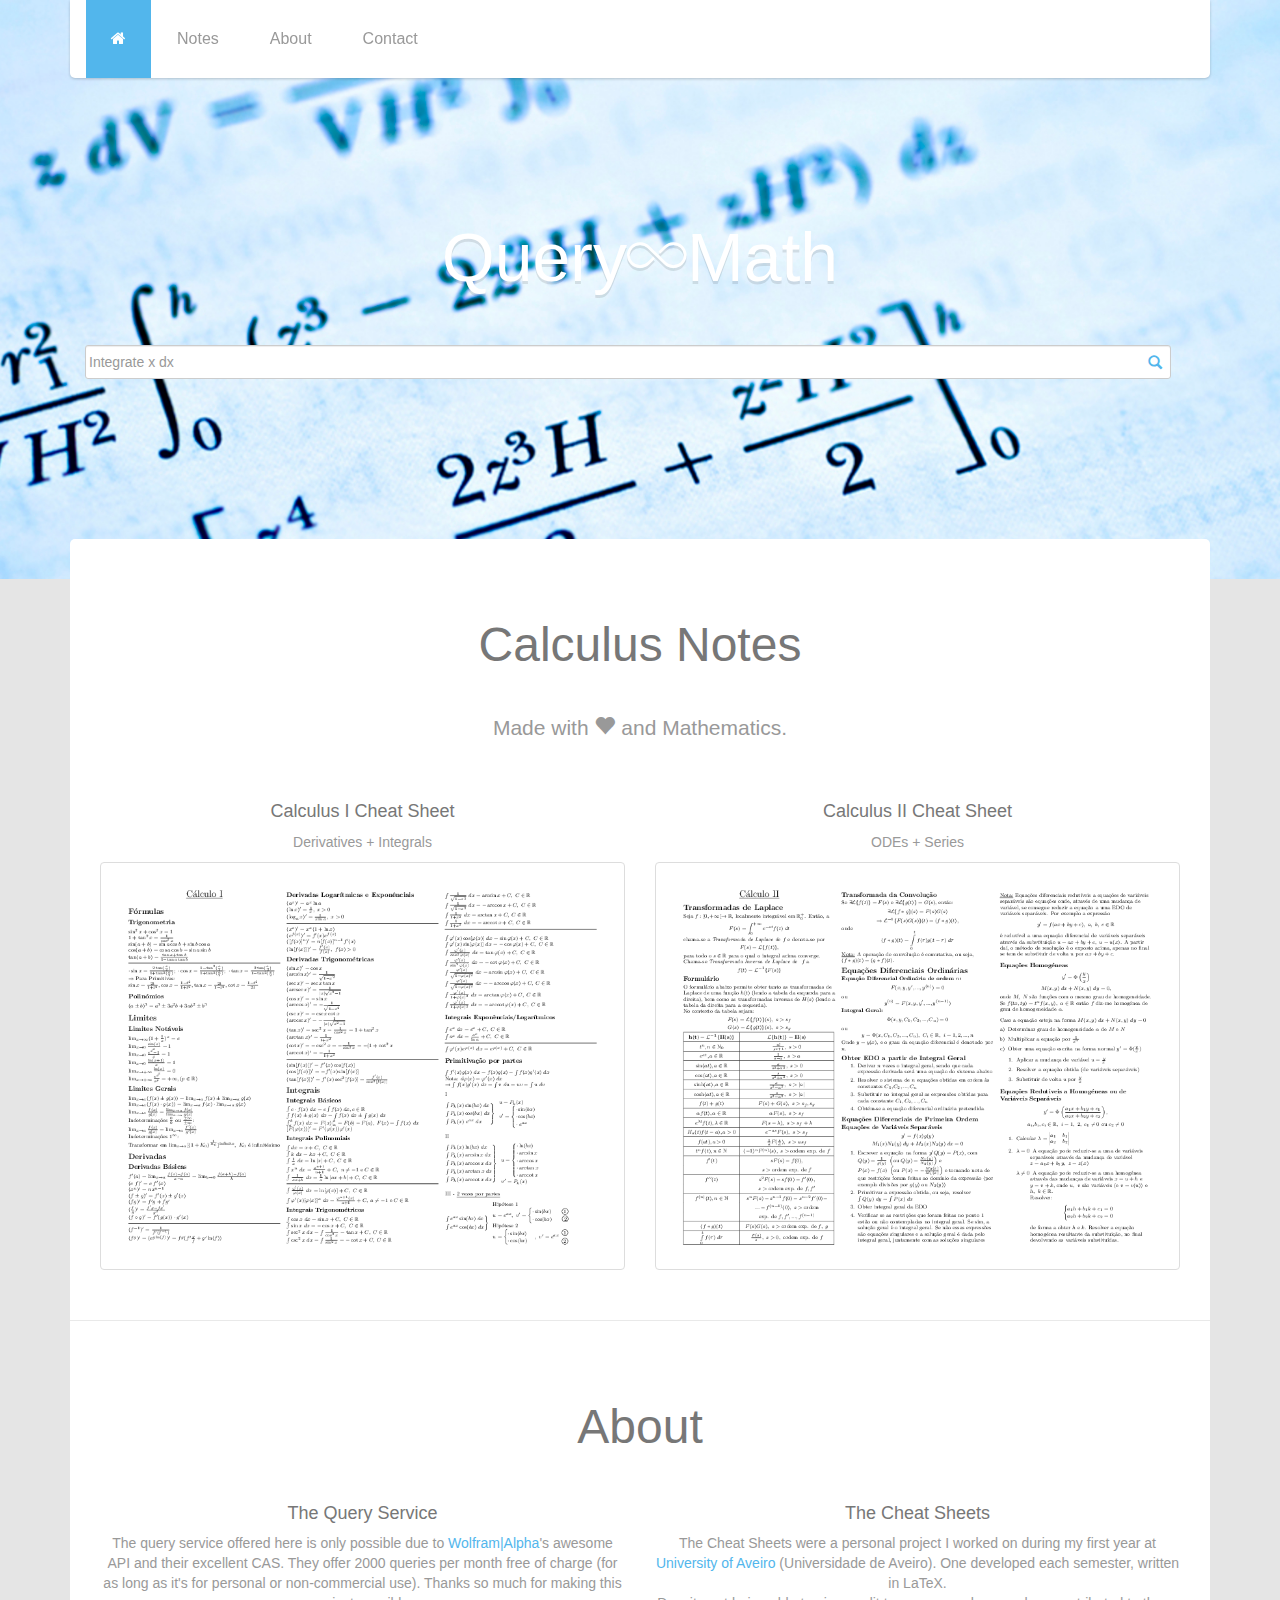
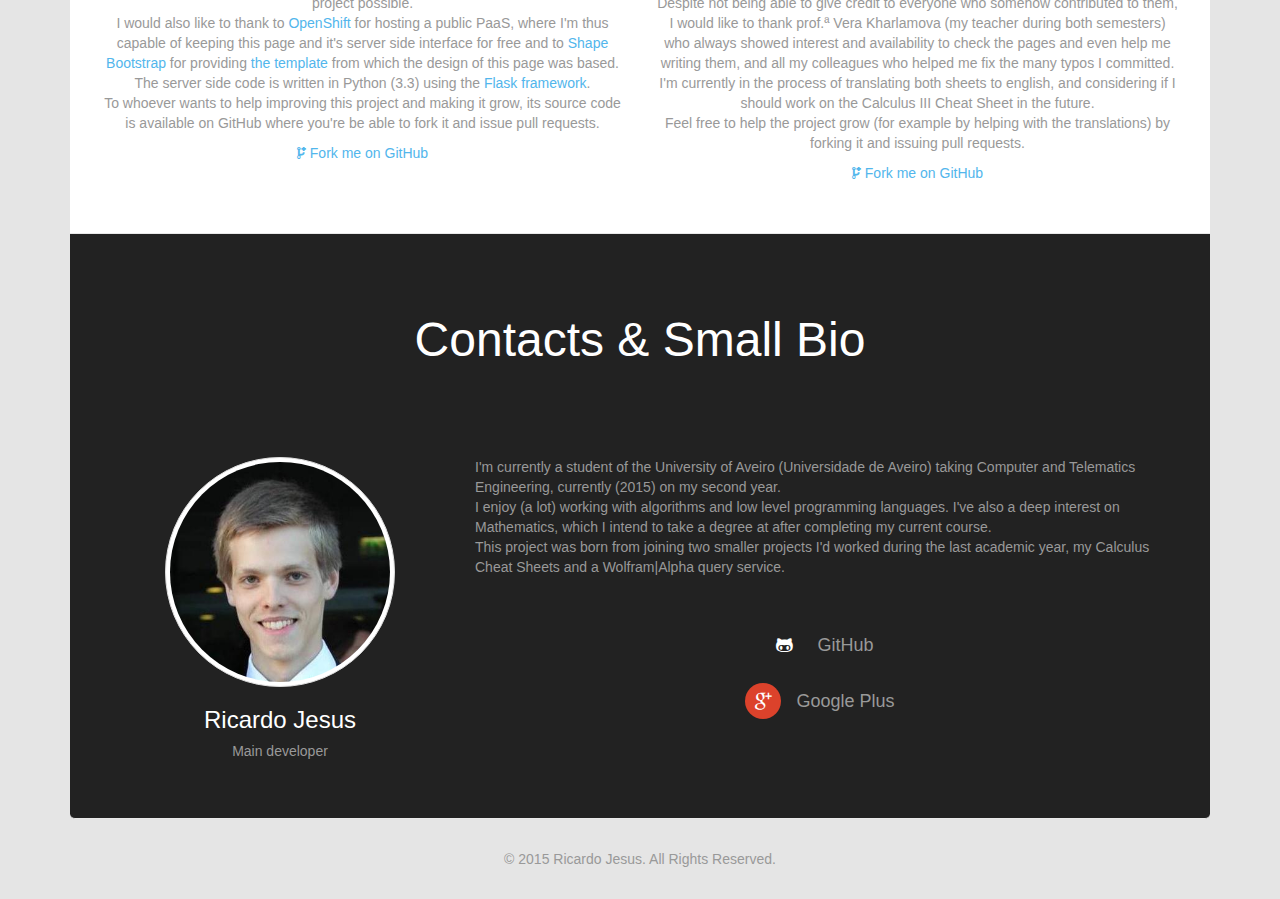
<file: static/index.html>
<!DOCTYPE html>
<html lang="en">
<head>
    <meta charset="utf-8">
    <meta name="viewport" content="width=device-width, initial-scale=1.0">
    <meta name="description" content="">
    <meta name="author" content="">
    <title>Query Math | Calculus Resources</title>
    <link href="css/bootstrap.min.css" rel="stylesheet">
    <link href="css/font-awesome.min.css" rel="stylesheet">
    <link href="css/ionicons.min.css" rel="stylesheet">
    <link href="css/prettyPhoto.css" rel="stylesheet">
    <link href="css/main.css" rel="stylesheet">
    <!--[if lt IE 9]>
    <script src="js/html5shiv.js"></script>
    <script src="js/respond.min.js"></script>
    <![endif]-->
    <link rel="shortcut icon" href="images/ico/favicon.ico">
    <link rel="apple-touch-icon-precomposed" sizes="144x144" href="images/ico/apple-touch-icon-144-precomposed.png">
    <link rel="apple-touch-icon-precomposed" sizes="114x114" href="images/ico/apple-touch-icon-114-precomposed.png">
    <link rel="apple-touch-icon-precomposed" sizes="72x72" href="images/ico/apple-touch-icon-72-precomposed.png">
    <link rel="apple-touch-icon-precomposed" href="images/ico/apple-touch-icon-57-precomposed.png">
    <!-- Mine -->
    <link href="css/querymath.css" rel="stylesheet">
</head>

<body data-spy="scroll" data-target="#navbar" data-offset="0">
<header id="header" role="banner">
    <div class="container">
        <div id="navbar" class="navbar navbar-default">
            <div class="navbar-header">
                <button type="button" class="navbar-toggle" data-toggle="collapse" data-target=".navbar-collapse">
                    <span class="sr-only">Toggle navigation</span>
                    <span class="icon-bar"></span>
                    <span class="icon-bar"></span>
                    <span class="icon-bar"></span>
                </button>
            </div>
            <div class="collapse navbar-collapse">
                <ul class="nav navbar-nav">
                    <li class="active"><a href="#main-slider"><i class="icon-home"></i></a></li>
                    <li><a href="#notes-fix">Notes</a></li>
                    <li><a href="#about">About</a></li>
                    <li><a href="#contact">Contact</a></li>
                </ul>
            </div>
        </div>
    </div>
</header>

<section id="main-slider" class="carousel" style="margin-bottom: -40px">
    <div class="carousel-inner">
        <div class="item active">
            <div class="container">
                <h1 id="query-header">Query<span class="ionicons ion-ios-infinite-outline"></span>Math</h1>

                <div class="gap"></div>
                <div id="custom-search-input">
                    <div class="input-group col-md-12">
                        <input id="input-query" type="text" class="search-query form-control"
                               placeholder="Integrate x dx"/>
                                <span class="input-group-btn">
                                    <button id="btn-query" class="btn btn-danger" type="button">
                                        <span class="glyphicon glyphicon-search"></span>
                                    </button>
                                </span>
                    </div>
                </div>
            </div>
        </div>
    </div>
</section>

<div id="result-fix" style="height: 40px; display: none; visibility: hidden"></div>

<section id="result" style="text-align: center">
    <div class="container">
        <div class="box first">
            <div class="center gap"></div>
            <button id="btn-result" type="button" class="btn btn-primary" style="float: right; margin-bottom: -40px">
                Hide
            </button>
            <div id="result-text"></div>
        </div>
    </div>
</section>

<div id="notes-fix" style="height: 40px; visibility: hidden"></div>

<section id="notes">
    <div class="container">
        <div class="box first">
            <div class="center">
                <h2>Calculus Notes</h2>

                <p class="lead">Made with <span class="glyphicon glyphicon-heart"></span> and Mathematics.</p>
            </div>
            <div class="gap"></div>
            <div class="row">
                <div class="col-sm-6">
                    <h4 style="text-align: center">Calculus I Cheat Sheet</h4>

                    <p style="text-align: center">Derivatives + Integrals</p>
                    <a href='pdf/Calculus1_Pt.pdf'><img class="img-responsive img-thumbnail" src="pdf/C1Pt.png" alt=""></a>
                </div>
                <div class="col-sm-6">
                    <h4 style="text-align: center">Calculus II Cheat Sheet</h4>

                    <p style="text-align: center">ODEs + Series</p>
                    <a href='pdf/Calculus2_Pt.pdf'><img class="img-responsive img-thumbnail" src="pdf/C2Pt.png" alt=""></a>
                </div>
            </div>
        </div>
    </div>
</section>

<section id="about">
    <div class="container">
        <div class="box">
            <div class="center">
                <h2>About</h2>
            </div>
            <div class="row">
                <div class="col-sm-6" style="text-align: center">
                    <h4 style="text-align: center">The Query Service</h4>

                    <p style="text-align: center">
                        The query service offered here is only possible due to <a href="http://www.wolframalpha.com/">Wolfram|Alpha</a>'s
                        awesome API and their excellent CAS. They offer 2000 queries per month free of charge (for as
                        long
                        as it's for personal or non-commercial use). Thanks so much for making this project
                        possible.<br>
                        I would also like to thank to <a href="https://www.openshift.com/">OpenShift</a> for hosting a
                        public PaaS,
                        where I'm thus capable of keeping this page and it's server side interface for free and to <a
                            href="https://shapebootstrap.net/">Shape Bootstrap</a>
                        for providing <a href="https://shapebootstrap.net/item/1524966-xeon-best-onepage-site-template">the
                        template</a> from which the design of this page was based.<br>
                        The server side code is written in Python (3.3) using the <a href="http://flask.pocoo.org/">Flask
                        framework</a>.<br>
                        To whoever wants to help improving this project and making it grow, its source code is available
                        on GitHub where you're be able
                        to fork it and issue pull requests.
                    </p>
                    <a href="https://github.com/RJ-Jesus/Query-Math"><span class="ionicons ion-fork-repo"></span> Fork
                        me on GitHub</a>
                </div>
                <div class="col-sm-6" style="text-align: center">
                    <h4 style="text-align: center">The Cheat Sheets</h4>

                    <p style="text-align: center">
                        The Cheat Sheets were a personal project I worked on during my first year at <a
                            href="https://www.ua.pt/">University of Aveiro</a> (Universidade de Aveiro).
                        One developed each semester, written in LaTeX.<br>
                        Despite not being able to give credit to everyone who somehow contributed to them, I would like
                        to thank prof.ª Vera Kharlamova (my teacher during both semesters) who always showed interest
                        and
                        availability
                        to check the pages and even help me writing them, and all my colleagues
                        who helped me fix the many typos I committed.<br>
                        I'm currently in the process of translating both sheets to english, and considering if I should
                        work on the Calculus III Cheat Sheet in the future.<br>
                        Feel free to help the project grow (for example by helping with the translations) by forking it
                        and issuing pull requests.
                    </p>
                    <a href="https://github.com/RJ-Jesus/Calculus-Cheat-Sheet"><span
                            class="ionicons ion-fork-repo"></span> Fork me on GitHub</a>
                </div>
            </div>
        </div>
    </div>
</section>

<section id="contact">
    <div class="container">
        <div class="box last">
            <div class="center">
                <h2>Contacts &amp; Small Bio</h2>
            </div>
            <div class="gap"></div>
            <div id="team-scroller" class="carousel scale">
                <div class="carousel-inner">
                    <div class="col-sm-4">
                        <div class="member">
                            <p><img class="img-responsive img-thumbnail img-circle" src="images/11319180.jpeg" alt="">
                            </p>

                            <h3>Ricardo Jesus
                                <small class="designation">Main developer</small>
                            </h3>
                        </div>
                    </div>
                    <div class="col-sm-8">
                        I'm currently a student of the <a href="https://www.ua.pt/">University of Aveiro</a>
                        (Universidade de Aveiro)
                        taking Computer and Telematics Engineering, currently (2015) on my second year.<br>
                        I enjoy (a lot) working with algorithms and low level programming languages. I've also a deep
                        interest on
                        Mathematics, which I intend to take a degree at after completing my current course.<br>
                        This project was born from joining two smaller projects I'd worked during the last academic
                        year, my Calculus
                        Cheat Sheets and a <a href="http://www.wolframalpha.com/">Wolfram|Alpha</a> query service.
                        <div class="gap"></div>
                        <div style="text-align: center">
                            <ul class="social">
                                <li><a href="https://github.com/RJ-Jesus"><i class="icon-github-alt icon-social"></i>
                                    GitHub</a></li>
                                <li><a href="https://plus.google.com/u/0/117581536778364267885/posts"><i
                                        class="icon-google-plus icon-social"></i> Google Plus</a></li>
                            </ul>
                        </div>
                    </div>
                </div>
            </div>
        </div>
    </div>
</section>

<footer id="footer">
    <div class="container">
        <div class="row center">
            &copy; 2015 <a target="_blank" href=""
                           title="RJ-Jesus">Ricardo Jesus</a>.
            All Rights Reserved.

        </div>
    </div>
</footer>

<script src="js/jquery.js"></script>
<script src="js/bootstrap.min.js"></script>
<script src="js/jquery.isotope.min.js"></script>
<script src="js/jquery.prettyPhoto.js"></script>
<script src="js/main.js"></script>
<!-- Mine -->
<script src="js/querymath.js"></script>
<!-- Google Analytics -->
<script>
    (function (i, s, o, g, r, a, m) {
        i['GoogleAnalyticsObject'] = r;
        i[r] = i[r] || function () {
                    (i[r].q = i[r].q || []).push(arguments)
                }, i[r].l = 1 * new Date();
        a = s.createElement(o),
                m = s.getElementsByTagName(o)[0];
        a.async = 1;
        a.src = g;
        m.parentNode.insertBefore(a, m)
    })(window, document, 'script', '//www.google-analytics.com/analytics.js', 'ga');

    ga('create', 'UA-65571914-2', 'auto');
    ga('send', 'pageview');

</script>
</body>
</html>
</file>
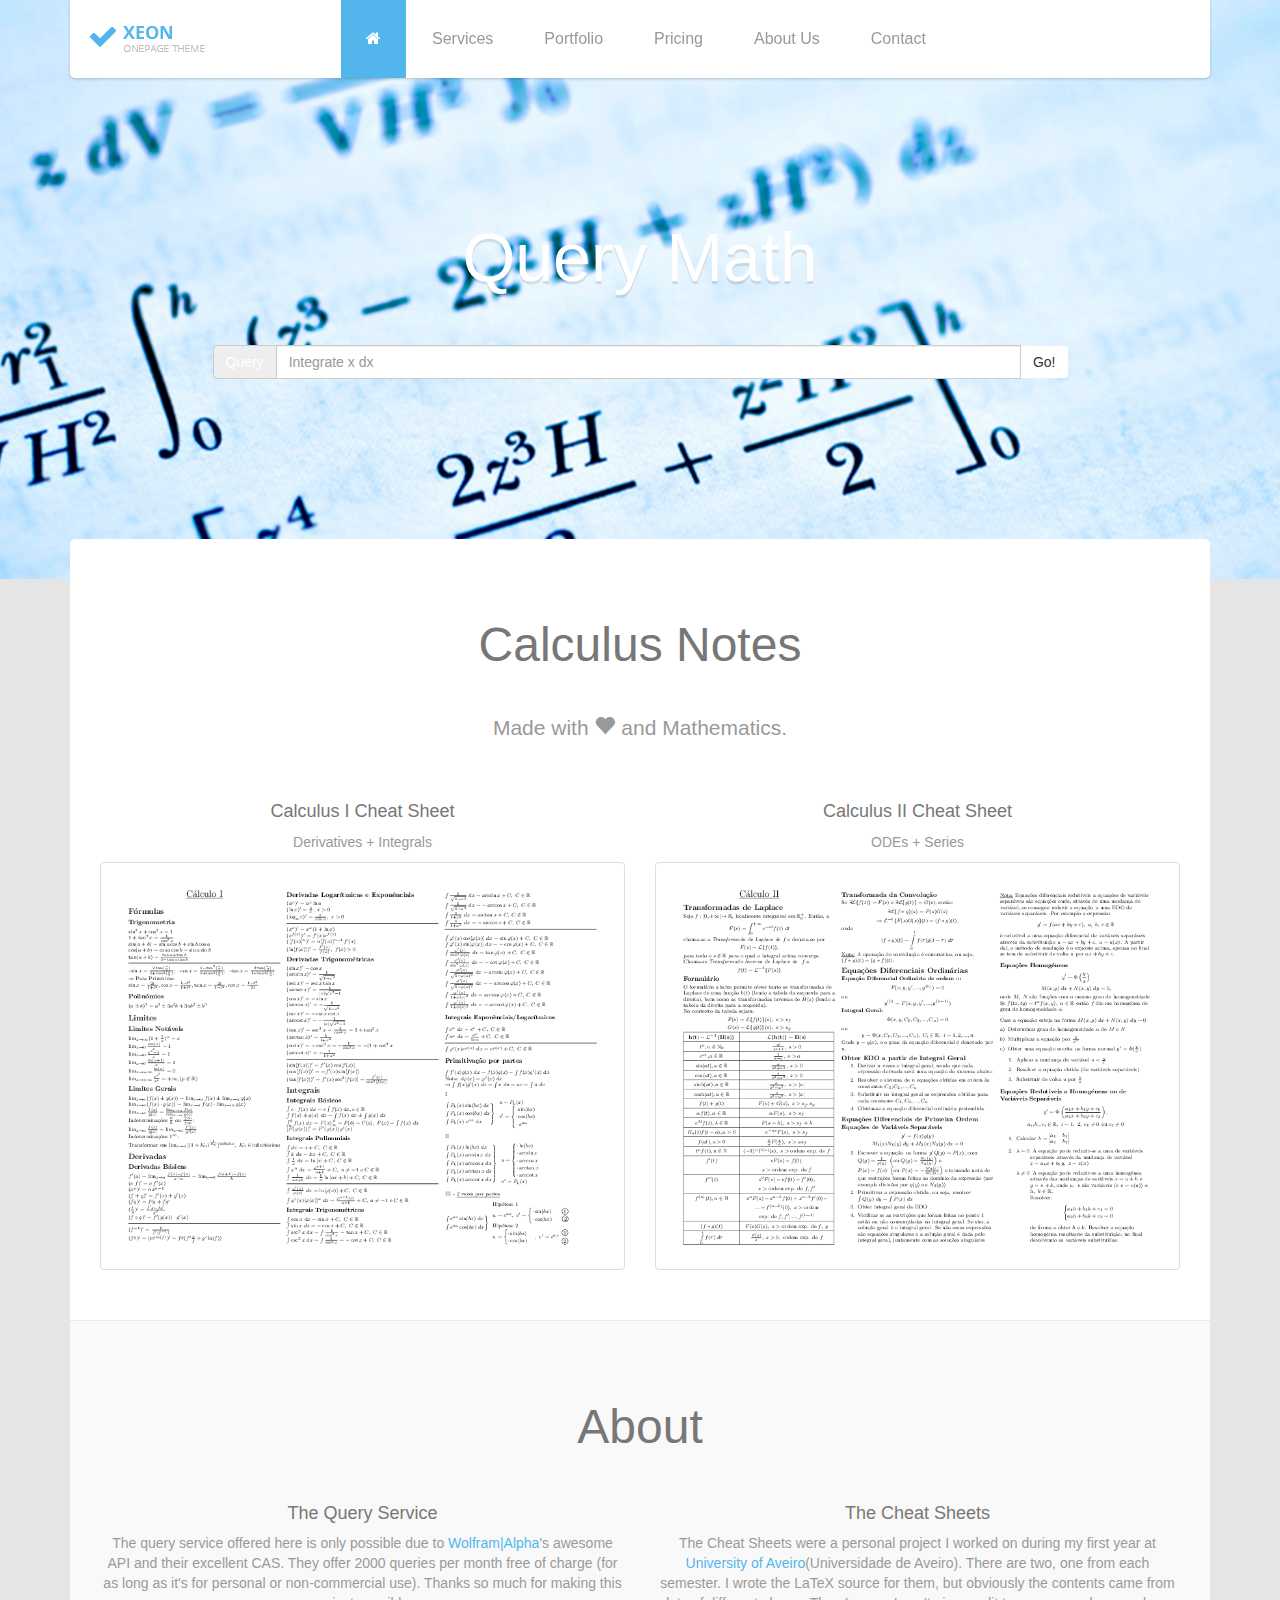
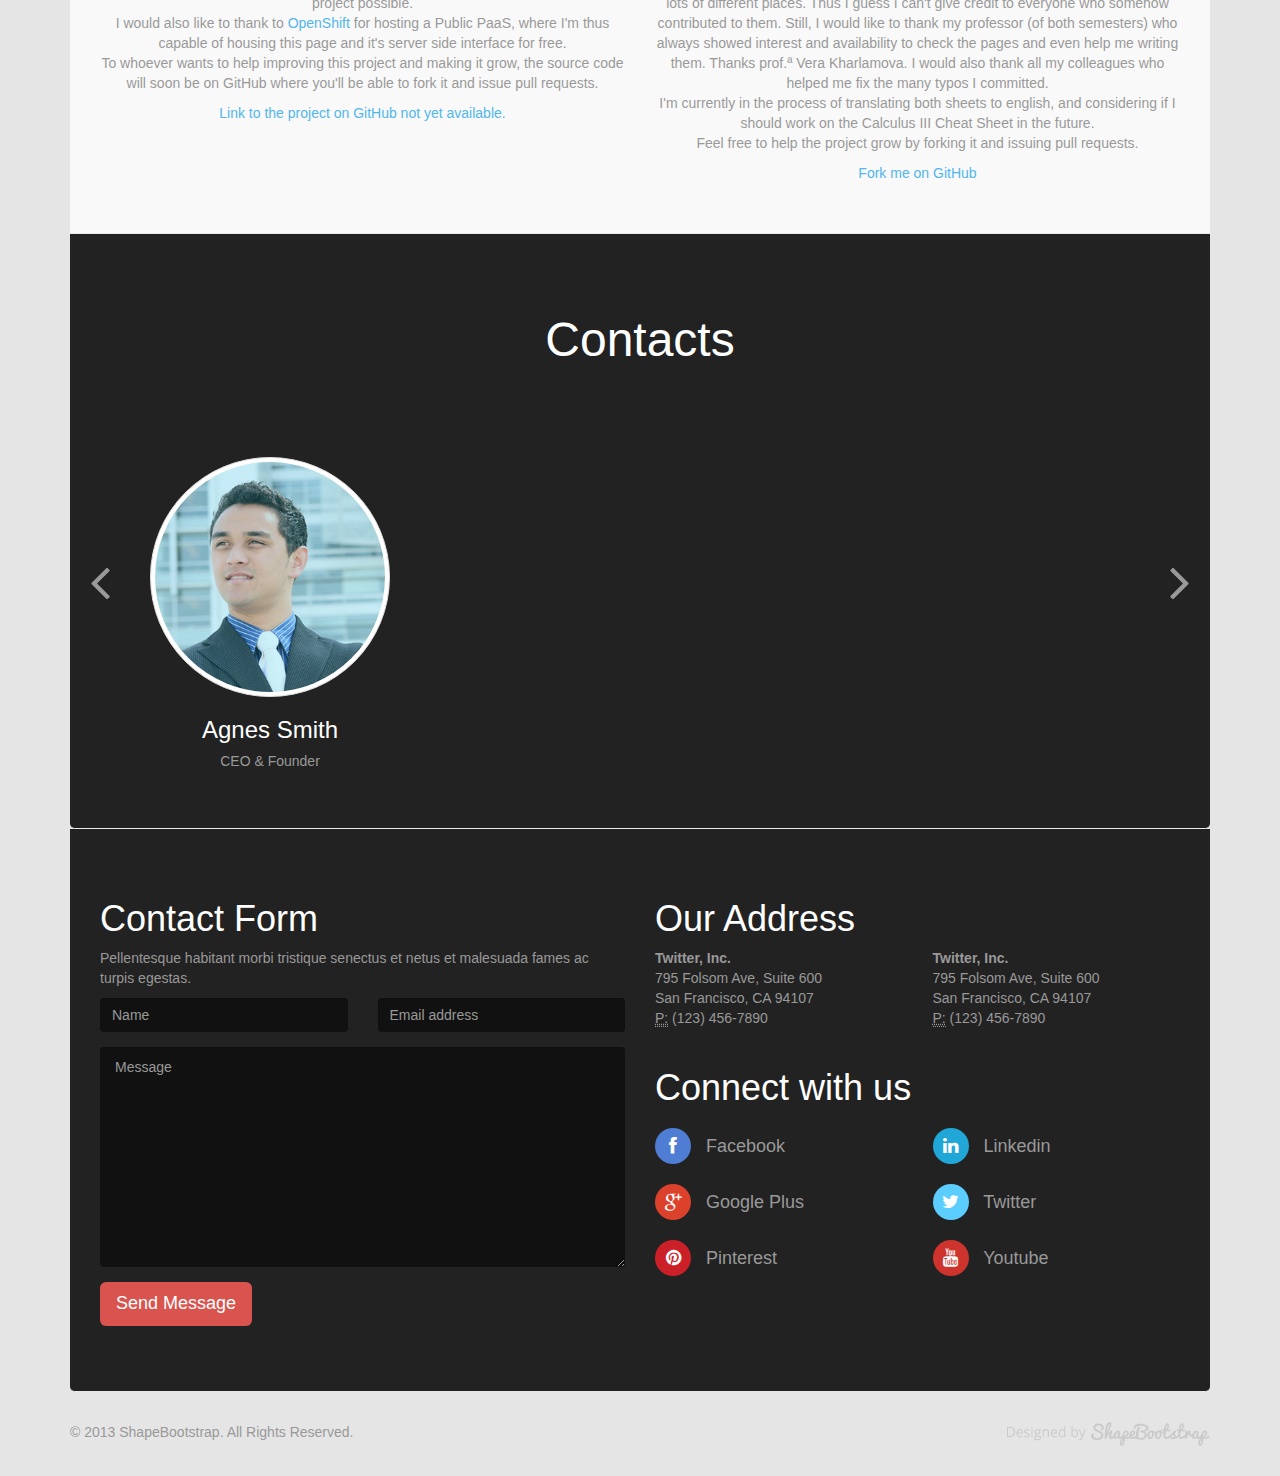
<file: static_content/index.html>
<!DOCTYPE html>
<html lang="en">
<head>
    <meta charset="utf-8">
    <meta name="viewport" content="width=device-width, initial-scale=1.0">
    <meta name="description" content="">
    <meta name="author" content="">
    <title>Xeon | OnePage Responsive Theme</title>
    <link href="css/bootstrap.min.css" rel="stylesheet">
    <link href="css/font-awesome.min.css" rel="stylesheet">
    <link href="css/prettyPhoto.css" rel="stylesheet">
    <link href="css/main.css" rel="stylesheet">
    <!--[if lt IE 9]>
    <script src="js/html5shiv.js"></script>
    <script src="js/respond.min.js"></script>
    <![endif]-->
    <link rel="shortcut icon" href="images/ico/favicon.ico">
    <link rel="apple-touch-icon-precomposed" sizes="144x144" href="images/ico/apple-touch-icon-144-precomposed.png">
    <link rel="apple-touch-icon-precomposed" sizes="114x114" href="images/ico/apple-touch-icon-114-precomposed.png">
    <link rel="apple-touch-icon-precomposed" sizes="72x72" href="images/ico/apple-touch-icon-72-precomposed.png">
    <link rel="apple-touch-icon-precomposed" href="images/ico/apple-touch-icon-57-precomposed.png">
</head><!--/head-->

<body data-spy="scroll" data-target="#navbar" data-offset="0">
    <header id="header" role="banner">
        <div class="container">
            <div id="navbar" class="navbar navbar-default">
                <div class="navbar-header">
                    <button type="button" class="navbar-toggle" data-toggle="collapse" data-target=".navbar-collapse">
                        <span class="sr-only">Toggle navigation</span>
                        <span class="icon-bar"></span>
                        <span class="icon-bar"></span>
                        <span class="icon-bar"></span>
                    </button>
                    <a class="navbar-brand" href="index.html"></a>
                </div>
                <div class="collapse navbar-collapse">
                    <ul class="nav navbar-nav">
                        <li class="active"><a href="#main-slider"><i class="icon-home"></i></a></li>
                        <li><a href="#services">Services</a></li>
                        <li><a href="#result">Portfolio</a></li>
                        <li><a href="#pricing">Pricing</a></li>
                        <li><a href="#about-us">About Us</a></li>
                        <li><a href="#contact">Contact</a></li>
                    </ul>
                </div>
            </div>
        </div>
    </header><!--/#header-->

    <section id="main-slider" class="carousel">
        <div class="carousel-inner">
            <div class="item active">
                <div class="container">
                    <h1>Query Math</h1>
                    <div class="gap"></div>
                    <div class="input-group" style="width: 75%; margin: 0 auto">
                        <span class="input-group-addon" id="basic-addon">Query</span>
                        <input id="input-query" type="text" class="form-control" placeholder="Integrate x dx" aria-describedby="basic-addon">
                        <span class="input-group-btn">
                            <button id="btn-query" class="btn btn-default" type="button">Go!</button>
                        </span>
                    </div>
                </div>
            </div><!--/.item-->
        </div><!--/.carousel-inner-->
    </section><!--/#main-slider-->

    <section id="result" style="text-align: center">
        <div class="container">
            <div class="box first">
                <div class="center gap">
                    <button id="btn-result" type="button" class="btn btn-primary" style="float: right">Hide</button>
                </div>
                <div id="result_text"></div>
            </div><!--/.box-->
        </div><!--/.container-->
    </section><!--/#portfolio-->

    <section id="services">
        <div class="container">
            <div class="box first">
                <div class="center">
                    <h2>Calculus Notes</h2>
                    <p class="lead">Made with <span class="glyphicon glyphicon-heart"></span> and Mathematics.</p>
                </div>
                <div class="gap"></div>
                <div class="row">
                    <div class="col-sm-6">
                        <h4 style="text-align: center">Calculus I Cheat Sheet</h4>
                        <p style="text-align: center">Derivatives + Integrals</p>
                        <a href='pdf/Calculus1_Pt.pdf'><img class="img-responsive img-thumbnail" src="pdf/C1Pt.png" alt="" ></a>
                    </div>
                    <div class="col-sm-6">
                        <h4 style="text-align: center">Calculus II Cheat Sheet</h4>
                        <p style="text-align: center">ODEs + Series</p>
                        <a href='pdf/Calculus2_Pt.pdf'><img class="img-responsive img-thumbnail" src="pdf/C2Pt.png" alt="" ></a>
                    </div>
                </div><!--/.row-->
            </div><!--/.box-->
        </div><!--/.container-->
    </section><!--/#services-->

    <section id="pricing">
        <div class="container">
            <div class="box">
                <div class="center">
                    <h2>About</h2>
                </div><!--/.center-->
                <div class="row">
                    <div class="col-sm-6" style="text-align: center">
                        <h4 style="text-align: center">The Query Service</h4>
                        <p style="text-align: center">
                            The query service offered here is only possible due to <a href="http://www.wolframalpha.com/">Wolfram|Alpha</a>'s
                            awesome API and their excellent CAS. They offer 2000 queries per month free of charge (for as long
                            as it's for personal or non-commercial use). Thanks so much for making this project possible.<br>
                            I would also like to thank to <a href="https://www.openshift.com/">OpenShift</a> for hosting a Public PaaS,
                            where I'm thus capable of housing this page and it's server side interface for free.<br>
                            To whoever wants to help improving this project and making it grow, the source code will soon be on GitHub where you'll be able
                            to fork it and issue pull requests.
                        </p>
                        <a>Link to the project on GitHub not yet available.</a>
                    </div>
                    <div class="col-sm-6" style="text-align: center">
                        <h4 style="text-align: center">The Cheat Sheets</h4>
                        <p style="text-align: center">
                            The Cheat Sheets were a personal project I worked on during my first year at <a href="https://www.ua.pt/">University of Aveiro</a>(Universidade de Aveiro).
                            There are two, one from each semester. I wrote the LaTeX source for them, but obviously the contents
                            came from lots of different places. Thus I guess I can't give credit to everyone who somehow contributed to them.
                            Still, I would like to thank my professor (of both semesters) who always showed interest and availability
                            to check the pages and even help me writing them. Thanks prof.ª Vera Kharlamova. I would also thank all my colleagues
                            who helped me fix the many typos I committed.<br>
                            I'm currently in the process of translating both sheets to english, and considering if I should
                            work on the Calculus III Cheat Sheet in the future.<br>
                            Feel free to help the project grow by forking it and issuing pull requests.
                        </p>
                        <a href="https://github.com/RJ-Jesus/Calculus-Cheat-Sheet">Fork me on GitHub</a>
                    </div>
                </div><!--/.row-->
            </div>
        </div>
    </section><!--/#pricing-->

    <section id="contact">
        <div class="container">
            <div class="box last">
                <div class="center">
                    <h2>Contacts</h2>
                </div>
                <div class="gap"></div>
                <div id="team-scroller" class="carousel scale">
                    <div class="carousel-inner">
                        <div class="item active">
                            <div class="row">
                                <div class="col-sm-4">
                                    <div class="member">
                                        <p><img class="img-responsive img-thumbnail img-circle" src="images/team1.jpg" alt="" ></p>
                                        <h3>Agnes Smith<small class="designation">CEO &amp; Founder</small></h3>
                                    </div>
                                </div>
                            </div>
                        </div>
                        <div class="item">
                            <div class="row">
                                <div class="col-sm-4">
                                    <div class="member">
                                        <p><img class="img-responsive img-thumbnail img-circle" src="images/team3.jpg" alt="" ></p>
                                        <h3>David Robbins<small class="designation">Co-Founder</small></h3>
                                    </div>
                                </div>
                                <div class="col-sm-4">
                                    <div class="member">
                                        <p><img class="img-responsive img-thumbnail img-circle" src="images/team1.jpg" alt="" ></p>
                                        <h3>Philip Mejia<small class="designation">Marketing Manager</small></h3>
                                    </div>
                                </div>
                                <div class="col-sm-4">
                                    <div class="member">
                                        <p><img class="img-responsive img-thumbnail img-circle" src="images/team2.jpg" alt="" ></p>
                                        <h3>Charles Erickson<small class="designation">Support Manager</small></h3>
                                    </div>
                                </div>
                            </div>
                        </div>
                    </div>
                    <a class="left-arrow" href="#team-scroller" data-slide="prev">
                        <i class="icon-angle-left icon-4x"></i>
                    </a>
                    <a class="right-arrow" href="#team-scroller" data-slide="next">
                        <i class="icon-angle-right icon-4x"></i>
                    </a>
                </div><!--/.carousel-->
            </div><!--/.box-->
        </div><!--/.container-->
    </section><!--/#about-us-->

    <section id="contact">
        <div class="container">
            <div class="box last">
                <div class="row">
                    <div class="col-sm-6">
                        <h1>Contact Form</h1>
                        <p>Pellentesque habitant morbi tristique senectus et netus et malesuada fames ac turpis egestas.</p>
                        <div class="status alert alert-success" style="display: none"></div>
                        <form id="main-contact-form" class="contact-form" name="contact-form" method="post" action="sendemail.php" role="form">
                            <div class="row">
                                <div class="col-sm-6">
                                    <div class="form-group">
                                        <input type="text" class="form-control" required="required" placeholder="Name">
                                    </div>
                                </div>
                                <div class="col-sm-6">
                                    <div class="form-group">
                                        <input type="text" class="form-control" required="required" placeholder="Email address">
                                    </div>
                                </div>
                            </div>
                            <div class="row">
                                <div class="col-sm-12">
                                    <div class="form-group">
                                        <textarea name="message" id="message" required="required" class="form-control" rows="8" placeholder="Message"></textarea>
                                    </div>
                                    <div class="form-group">
                                        <button type="submit" class="btn btn-danger btn-lg">Send Message</button>
                                    </div>
                                </div>
                            </div>
                        </form>
                    </div><!--/.col-sm-6-->
                    <div class="col-sm-6">
                        <h1>Our Address</h1>
                        <div class="row">
                            <div class="col-md-6">
                                <address>
                                    <strong>Twitter, Inc.</strong><br>
                                    795 Folsom Ave, Suite 600<br>
                                    San Francisco, CA 94107<br>
                                    <abbr title="Phone">P:</abbr> (123) 456-7890
                                </address>
                            </div>
                            <div class="col-md-6">
                                <address>
                                    <strong>Twitter, Inc.</strong><br>
                                    795 Folsom Ave, Suite 600<br>
                                    San Francisco, CA 94107<br>
                                    <abbr title="Phone">P:</abbr> (123) 456-7890
                                </address>
                            </div>
                        </div>
                        <h1>Connect with us</h1>
                        <div class="row">
                            <div class="col-md-6">
                                <ul class="social">
                                    <li><a href="#"><i class="icon-facebook icon-social"></i> Facebook</a></li>
                                    <li><a href="#"><i class="icon-google-plus icon-social"></i> Google Plus</a></li>
                                    <li><a href="#"><i class="icon-pinterest icon-social"></i> Pinterest</a></li>
                                </ul>
                            </div>
                            <div class="col-md-6">
                                <ul class="social">
                                    <li><a href="#"><i class="icon-linkedin icon-social"></i> Linkedin</a></li>
                                    <li><a href="#"><i class="icon-twitter icon-social"></i> Twitter</a></li>
                                    <li><a href="#"><i class="icon-youtube icon-social"></i> Youtube</a></li>
                                </ul>
                            </div>
                        </div>
                    </div><!--/.col-sm-6-->
                </div><!--/.row-->
            </div><!--/.box-->
        </div><!--/.container-->
    </section><!--/#contact-->

    <footer id="footer">
        <div class="container">
            <div class="row">
                <div class="col-sm-6">
                    &copy; 2013 <a target="_blank" href="http://shapebootstrap.net/" title="Free Twitter Bootstrap WordPress Themes and HTML templates">ShapeBootstrap</a>. All Rights Reserved.
                </div>
                <div class="col-sm-6">
                    <img class="pull-right" src="images/shapebootstrap.png" alt="ShapeBootstrap" title="ShapeBootstrap">
                </div>
            </div>
        </div>
    </footer><!--/#footer-->

    <script src="js/jquery.js"></script>
    <script src="js/bootstrap.min.js"></script>
    <script src="js/jquery.isotope.min.js"></script>
    <script src="js/jquery.prettyPhoto.js"></script>
    <script src="js/main.js"></script>
    <!-- Mine -->
    <script src="js/querymath.js"></script>
</body>
</html>
</file>
<file: static/css/prettyPhoto.css>
div.pp_default .pp_top,div.pp_default .pp_top .pp_middle,div.pp_default .pp_top .pp_left,div.pp_default .pp_top .pp_right,div.pp_default .pp_bottom,div.pp_default .pp_bottom .pp_left,div.pp_default .pp_bottom .pp_middle,div.pp_default .pp_bottom .pp_right{height:13px}
div.pp_default .pp_top .pp_left{background:url(../images/prettyPhoto/default/sprite.png) -78px -93px no-repeat}
div.pp_default .pp_top .pp_middle{background:url(../images/prettyPhoto/default/sprite_x.png) top left repeat-x}
div.pp_default .pp_top .pp_right{background:url(../images/prettyPhoto/default/sprite.png) -112px -93px no-repeat}
div.pp_default .pp_content .ppt{color:#f8f8f8}
div.pp_default .pp_content_container .pp_left{background:url(../images/prettyPhoto/default/sprite_y.png) -7px 0 repeat-y;padding-left:13px}
div.pp_default .pp_content_container .pp_right{background:url(../images/prettyPhoto/default/sprite_y.png) top right repeat-y;padding-right:13px}
div.pp_default .pp_next:hover{background:url(../images/prettyPhoto/default/sprite_next.png) center right no-repeat;cursor:pointer}
div.pp_default .pp_previous:hover{background:url(../images/prettyPhoto/default/sprite_prev.png) center left no-repeat;cursor:pointer}
div.pp_default .pp_expand{background:url(../images/prettyPhoto/default/sprite.png) 0 -29px no-repeat;cursor:pointer;width:28px;height:28px}
div.pp_default .pp_expand:hover{background:url(../images/prettyPhoto/default/sprite.png) 0 -56px no-repeat;cursor:pointer}
div.pp_default .pp_contract{background:url(../images/prettyPhoto/default/sprite.png) 0 -84px no-repeat;cursor:pointer;width:28px;height:28px}
div.pp_default .pp_contract:hover{background:url(../images/prettyPhoto/default/sprite.png) 0 -113px no-repeat;cursor:pointer}
div.pp_default .pp_close{width:30px;height:30px;background:url(../images/prettyPhoto/default/sprite.png) 2px 1px no-repeat;cursor:pointer}
div.pp_default .pp_gallery ul li a{background:url(../images/prettyPhoto/default/default_thumb.png) center center #f8f8f8;border:1px solid #aaa}
div.pp_default .pp_social{margin-top:7px}
div.pp_default .pp_gallery a.pp_arrow_previous,div.pp_default .pp_gallery a.pp_arrow_next{position:static;left:auto}
div.pp_default .pp_nav .pp_play,div.pp_default .pp_nav .pp_pause{background:url(../images/prettyPhoto/default/sprite.png) -51px 1px no-repeat;height:30px;width:30px}
div.pp_default .pp_nav .pp_pause{background-position:-51px -29px}
div.pp_default a.pp_arrow_previous,div.pp_default a.pp_arrow_next{background:url(../images/prettyPhoto/default/sprite.png) -31px -3px no-repeat;height:20px;width:20px;margin:4px 0 0}
div.pp_default a.pp_arrow_next{left:52px;background-position:-82px -3px}
div.pp_default .pp_content_container .pp_details{margin-top:5px}
div.pp_default .pp_nav{clear:none;height:30px;width:110px;position:relative}
div.pp_default .pp_nav .currentTextHolder{font-family:Georgia;font-style:italic;color:#999;font-size:11px;left:75px;line-height:25px;position:absolute;top:2px;margin:0;padding:0 0 0 10px}
div.pp_default .pp_close:hover,div.pp_default .pp_nav .pp_play:hover,div.pp_default .pp_nav .pp_pause:hover,div.pp_default .pp_arrow_next:hover,div.pp_default .pp_arrow_previous:hover{opacity:0.7}
div.pp_default .pp_description{font-size:11px;font-weight:700;line-height:14px;margin:5px 50px 5px 0}
div.pp_default .pp_bottom .pp_left{background:url(../images/prettyPhoto/default/sprite.png) -78px -127px no-repeat}
div.pp_default .pp_bottom .pp_middle{background:url(../images/prettyPhoto/default/sprite_x.png) bottom left repeat-x}
div.pp_default .pp_bottom .pp_right{background:url(../images/prettyPhoto/default/sprite.png) -112px -127px no-repeat}
div.pp_default .pp_loaderIcon{background:url(../images/prettyPhoto/default/loader.gif) center center no-repeat}
div.light_rounded .pp_top .pp_left{background:url(../images/prettyPhoto/light_rounded/sprite.png) -88px -53px no-repeat}
div.light_rounded .pp_top .pp_right{background:url(../images/prettyPhoto/light_rounded/sprite.png) -110px -53px no-repeat}
div.light_rounded .pp_next:hover{background:url(../images/prettyPhoto/light_rounded/btnNext.png) center right no-repeat;cursor:pointer}
div.light_rounded .pp_previous:hover{background:url(../images/prettyPhoto/light_rounded/btnPrevious.png) center left no-repeat;cursor:pointer}
div.light_rounded .pp_expand{background:url(../images/prettyPhoto/light_rounded/sprite.png) -31px -26px no-repeat;cursor:pointer}
div.light_rounded .pp_expand:hover{background:url(../images/prettyPhoto/light_rounded/sprite.png) -31px -47px no-repeat;cursor:pointer}
div.light_rounded .pp_contract{background:url(../images/prettyPhoto/light_rounded/sprite.png) 0 -26px no-repeat;cursor:pointer}
div.light_rounded .pp_contract:hover{background:url(../images/prettyPhoto/light_rounded/sprite.png) 0 -47px no-repeat;cursor:pointer}
div.light_rounded .pp_close{width:75px;height:22px;background:url(../images/prettyPhoto/light_rounded/sprite.png) -1px -1px no-repeat;cursor:pointer}
div.light_rounded .pp_nav .pp_play{background:url(../images/prettyPhoto/light_rounded/sprite.png) -1px -100px no-repeat;height:15px;width:14px}
div.light_rounded .pp_nav .pp_pause{background:url(../images/prettyPhoto/light_rounded/sprite.png) -24px -100px no-repeat;height:15px;width:14px}
div.light_rounded .pp_arrow_previous{background:url(../images/prettyPhoto/light_rounded/sprite.png) 0 -71px no-repeat}
div.light_rounded .pp_arrow_next{background:url(../images/prettyPhoto/light_rounded/sprite.png) -22px -71px no-repeat}
div.light_rounded .pp_bottom .pp_left{background:url(../images/prettyPhoto/light_rounded/sprite.png) -88px -80px no-repeat}
div.light_rounded .pp_bottom .pp_right{background:url(../images/prettyPhoto/light_rounded/sprite.png) -110px -80px no-repeat}
div.dark_rounded .pp_top .pp_left{background:url(../images/prettyPhoto/dark_rounded/sprite.png) -88px -53px no-repeat}
div.dark_rounded .pp_top .pp_right{background:url(../images/prettyPhoto/dark_rounded/sprite.png) -110px -53px no-repeat}
div.dark_rounded .pp_content_container .pp_left{background:url(../images/prettyPhoto/dark_rounded/contentPattern.png) top left repeat-y}
div.dark_rounded .pp_content_container .pp_right{background:url(../images/prettyPhoto/dark_rounded/contentPattern.png) top right repeat-y}
div.dark_rounded .pp_next:hover{background:url(../images/prettyPhoto/dark_rounded/btnNext.png) center right no-repeat;cursor:pointer}
div.dark_rounded .pp_previous:hover{background:url(../images/prettyPhoto/dark_rounded/btnPrevious.png) center left no-repeat;cursor:pointer}
div.dark_rounded .pp_expand{background:url(../images/prettyPhoto/dark_rounded/sprite.png) -31px -26px no-repeat;cursor:pointer}
div.dark_rounded .pp_expand:hover{background:url(../images/prettyPhoto/dark_rounded/sprite.png) -31px -47px no-repeat;cursor:pointer}
div.dark_rounded .pp_contract{background:url(../images/prettyPhoto/dark_rounded/sprite.png) 0 -26px no-repeat;cursor:pointer}
div.dark_rounded .pp_contract:hover{background:url(../images/prettyPhoto/dark_rounded/sprite.png) 0 -47px no-repeat;cursor:pointer}
div.dark_rounded .pp_close{width:75px;height:22px;background:url(../images/prettyPhoto/dark_rounded/sprite.png) -1px -1px no-repeat;cursor:pointer}
div.dark_rounded .pp_description{margin-right:85px;color:#fff}
div.dark_rounded .pp_nav .pp_play{background:url(../images/prettyPhoto/dark_rounded/sprite.png) -1px -100px no-repeat;height:15px;width:14px}
div.dark_rounded .pp_nav .pp_pause{background:url(../images/prettyPhoto/dark_rounded/sprite.png) -24px -100px no-repeat;height:15px;width:14px}
div.dark_rounded .pp_arrow_previous{background:url(../images/prettyPhoto/dark_rounded/sprite.png) 0 -71px no-repeat}
div.dark_rounded .pp_arrow_next{background:url(../images/prettyPhoto/dark_rounded/sprite.png) -22px -71px no-repeat}
div.dark_rounded .pp_bottom .pp_left{background:url(../images/prettyPhoto/dark_rounded/sprite.png) -88px -80px no-repeat}
div.dark_rounded .pp_bottom .pp_right{background:url(../images/prettyPhoto/dark_rounded/sprite.png) -110px -80px no-repeat}
div.dark_rounded .pp_loaderIcon{background:url(../images/prettyPhoto/dark_rounded/loader.gif) center center no-repeat}
div.dark_square .pp_left,div.dark_square .pp_middle,div.dark_square .pp_right,div.dark_square .pp_content{background:#000}
div.dark_square .pp_description{color:#fff;margin:0 85px 0 0}
div.dark_square .pp_loaderIcon{background:url(../images/prettyPhoto/dark_square/loader.gif) center center no-repeat}
div.dark_square .pp_expand{background:url(../images/prettyPhoto/dark_square/sprite.png) -31px -26px no-repeat;cursor:pointer}
div.dark_square .pp_expand:hover{background:url(../images/prettyPhoto/dark_square/sprite.png) -31px -47px no-repeat;cursor:pointer}
div.dark_square .pp_contract{background:url(../images/prettyPhoto/dark_square/sprite.png) 0 -26px no-repeat;cursor:pointer}
div.dark_square .pp_contract:hover{background:url(../images/prettyPhoto/dark_square/sprite.png) 0 -47px no-repeat;cursor:pointer}
div.dark_square .pp_close{width:75px;height:22px;background:url(../images/prettyPhoto/dark_square/sprite.png) -1px -1px no-repeat;cursor:pointer}
div.dark_square .pp_nav{clear:none}
div.dark_square .pp_nav .pp_play{background:url(../images/prettyPhoto/dark_square/sprite.png) -1px -100px no-repeat;height:15px;width:14px}
div.dark_square .pp_nav .pp_pause{background:url(../images/prettyPhoto/dark_square/sprite.png) -24px -100px no-repeat;height:15px;width:14px}
div.dark_square .pp_arrow_previous{background:url(../images/prettyPhoto/dark_square/sprite.png) 0 -71px no-repeat}
div.dark_square .pp_arrow_next{background:url(../images/prettyPhoto/dark_square/sprite.png) -22px -71px no-repeat}
div.dark_square .pp_next:hover{background:url(../images/prettyPhoto/dark_square/btnNext.png) center right no-repeat;cursor:pointer}
div.dark_square .pp_previous:hover{background:url(../images/prettyPhoto/dark_square/btnPrevious.png) center left no-repeat;cursor:pointer}
div.light_square .pp_expand{background:url(../images/prettyPhoto/light_square/sprite.png) -31px -26px no-repeat;cursor:pointer}
div.light_square .pp_expand:hover{background:url(../images/prettyPhoto/light_square/sprite.png) -31px -47px no-repeat;cursor:pointer}
div.light_square .pp_contract{background:url(../images/prettyPhoto/light_square/sprite.png) 0 -26px no-repeat;cursor:pointer}
div.light_square .pp_contract:hover{background:url(../images/prettyPhoto/light_square/sprite.png) 0 -47px no-repeat;cursor:pointer}
div.light_square .pp_close{width:75px;height:22px;background:url(../images/prettyPhoto/light_square/sprite.png) -1px -1px no-repeat;cursor:pointer}
div.light_square .pp_nav .pp_play{background:url(../images/prettyPhoto/light_square/sprite.png) -1px -100px no-repeat;height:15px;width:14px}
div.light_square .pp_nav .pp_pause{background:url(../images/prettyPhoto/light_square/sprite.png) -24px -100px no-repeat;height:15px;width:14px}
div.light_square .pp_arrow_previous{background:url(../images/prettyPhoto/light_square/sprite.png) 0 -71px no-repeat}
div.light_square .pp_arrow_next{background:url(../images/prettyPhoto/light_square/sprite.png) -22px -71px no-repeat}
div.light_square .pp_next:hover{background:url(../images/prettyPhoto/light_square/btnNext.png) center right no-repeat;cursor:pointer}
div.light_square .pp_previous:hover{background:url(../images/prettyPhoto/light_square/btnPrevious.png) center left no-repeat;cursor:pointer}
div.facebook .pp_top .pp_left{background:url(../images/prettyPhoto/facebook/sprite.png) -88px -53px no-repeat}
div.facebook .pp_top .pp_middle{background:url(../images/prettyPhoto/facebook/contentPatternTop.png) top left repeat-x}
div.facebook .pp_top .pp_right{background:url(../images/prettyPhoto/facebook/sprite.png) -110px -53px no-repeat}
div.facebook .pp_content_container .pp_left{background:url(../images/prettyPhoto/facebook/contentPatternLeft.png) top left repeat-y}
div.facebook .pp_content_container .pp_right{background:url(../images/prettyPhoto/facebook/contentPatternRight.png) top right repeat-y}
div.facebook .pp_expand{background:url(../images/prettyPhoto/facebook/sprite.png) -31px -26px no-repeat;cursor:pointer}
div.facebook .pp_expand:hover{background:url(../images/prettyPhoto/facebook/sprite.png) -31px -47px no-repeat;cursor:pointer}
div.facebook .pp_contract{background:url(../images/prettyPhoto/facebook/sprite.png) 0 -26px no-repeat;cursor:pointer}
div.facebook .pp_contract:hover{background:url(../images/prettyPhoto/facebook/sprite.png) 0 -47px no-repeat;cursor:pointer}
div.facebook .pp_close{width:22px;height:22px;background:url(../images/prettyPhoto/facebook/sprite.png) -1px -1px no-repeat;cursor:pointer}
div.facebook .pp_description{margin:0 37px 0 0}
div.facebook .pp_loaderIcon{background:url(../images/prettyPhoto/facebook/loader.gif) center center no-repeat}
div.facebook .pp_arrow_previous{background:url(../images/prettyPhoto/facebook/sprite.png) 0 -71px no-repeat;height:22px;margin-top:0;width:22px}
div.facebook .pp_arrow_previous.disabled{background-position:0 -96px;cursor:default}
div.facebook .pp_arrow_next{background:url(../images/prettyPhoto/facebook/sprite.png) -32px -71px no-repeat;height:22px;margin-top:0;width:22px}
div.facebook .pp_arrow_next.disabled{background-position:-32px -96px;cursor:default}
div.facebook .pp_nav{margin-top:0}
div.facebook .pp_nav p{font-size:15px;padding:0 3px 0 4px}
div.facebook .pp_nav .pp_play{background:url(../images/prettyPhoto/facebook/sprite.png) -1px -123px no-repeat;height:22px;width:22px}
div.facebook .pp_nav .pp_pause{background:url(../images/prettyPhoto/facebook/sprite.png) -32px -123px no-repeat;height:22px;width:22px}
div.facebook .pp_next:hover{background:url(../images/prettyPhoto/facebook/btnNext.png) center right no-repeat;cursor:pointer}
div.facebook .pp_previous:hover{background:url(../images/prettyPhoto/facebook/btnPrevious.png) center left no-repeat;cursor:pointer}
div.facebook .pp_bottom .pp_left{background:url(../images/prettyPhoto/facebook/sprite.png) -88px -80px no-repeat}
div.facebook .pp_bottom .pp_middle{background:url(../images/prettyPhoto/facebook/contentPatternBottom.png) top left repeat-x}
div.facebook .pp_bottom .pp_right{background:url(../images/prettyPhoto/facebook/sprite.png) -110px -80px no-repeat}
div.pp_pic_holder a:focus{outline:none}
div.pp_overlay{background:#000;display:none;left:0;position:absolute;top:0;width:100%;z-index:9500}
div.pp_pic_holder{display:none;position:absolute;width:100px;z-index:10000}
.pp_content{height:40px;min-width:40px}
* html .pp_content{width:40px}
.pp_content_container{position:relative;text-align:left;width:100%}
.pp_content_container .pp_left{padding-left:20px}
.pp_content_container .pp_right{padding-right:20px}
.pp_content_container .pp_details{float:left;margin:10px 0 2px}
.pp_description{display:none;margin:0}
.pp_social{float:left;margin:0}
.pp_social .facebook{float:left;margin-left:5px;width:55px;overflow:hidden}
.pp_social .twitter{float:left}
.pp_nav{clear:right;float:left;margin:3px 10px 0 0}
.pp_nav p{float:left;white-space:nowrap;margin:2px 4px}
.pp_nav .pp_play,.pp_nav .pp_pause{float:left;margin-right:4px;text-indent:-10000px}
a.pp_arrow_previous,a.pp_arrow_next{display:block;float:left;height:15px;margin-top:3px;overflow:hidden;text-indent:-10000px;width:14px}
.pp_hoverContainer{position:absolute;top:0;width:100%;z-index:2000}
.pp_gallery{display:none;left:50%;margin-top:-50px;position:absolute;z-index:10000}
.pp_gallery div{float:left;overflow:hidden;position:relative}
.pp_gallery ul{float:left;height:35px;position:relative;white-space:nowrap;margin:0 0 0 5px;padding:0}
.pp_gallery ul a{border:1px rgba(0,0,0,0.5) solid;display:block;float:left;height:33px;overflow:hidden}
.pp_gallery ul a img{border:0}
.pp_gallery li{display:block;float:left;margin:0 5px 0 0;padding:0}
.pp_gallery li.default a{background:url(../images/prettyPhoto/facebook/default_thumbnail.gif) 0 0 no-repeat;display:block;height:33px;width:50px}
.pp_gallery .pp_arrow_previous,.pp_gallery .pp_arrow_next{margin-top:7px!important}
a.pp_next{background:url(../images/prettyPhoto/light_rounded/btnNext.png) 10000px 10000px no-repeat;display:block;float:right;height:100%;text-indent:-10000px;width:49%}
a.pp_previous{background:url(../images/prettyPhoto/light_rounded/btnNext.png) 10000px 10000px no-repeat;display:block;float:left;height:100%;text-indent:-10000px;width:49%}
a.pp_expand,a.pp_contract{cursor:pointer;display:none;height:20px;position:absolute;right:30px;text-indent:-10000px;top:10px;width:20px;z-index:20000}
a.pp_close{position:absolute;right:0;top:0;display:block;line-height:22px;text-indent:-10000px}
.pp_loaderIcon{display:block;height:24px;left:50%;position:absolute;top:50%;width:24px;margin:-12px 0 0 -12px}
#pp_full_res{line-height:1!important}
#pp_full_res .pp_inline{text-align:left}
#pp_full_res .pp_inline p{margin:0 0 15px}
div.ppt{color:#fff;display:none;font-size:17px;z-index:9999;margin:0 0 5px 15px}
div.pp_default .pp_content,div.light_rounded .pp_content{background-color:#fff}
div.pp_default #pp_full_res .pp_inline,div.light_rounded .pp_content .ppt,div.light_rounded #pp_full_res .pp_inline,div.light_square .pp_content .ppt,div.light_square #pp_full_res .pp_inline,div.facebook .pp_content .ppt,div.facebook #pp_full_res .pp_inline{color:#000}
div.pp_default .pp_gallery ul li a:hover,div.pp_default .pp_gallery ul li.selected a,.pp_gallery ul a:hover,.pp_gallery li.selected a{border-color:#fff}
div.pp_default .pp_details,div.light_rounded .pp_details,div.dark_rounded .pp_details,div.dark_square .pp_details,div.light_square .pp_details,div.facebook .pp_details{position:relative}
div.light_rounded .pp_top .pp_middle,div.light_rounded .pp_content_container .pp_left,div.light_rounded .pp_content_container .pp_right,div.light_rounded .pp_bottom .pp_middle,div.light_square .pp_left,div.light_square .pp_middle,div.light_square .pp_right,div.light_square .pp_content,div.facebook .pp_content{background:#fff}
div.light_rounded .pp_description,div.light_square .pp_description{margin-right:85px}
div.light_rounded .pp_gallery a.pp_arrow_previous,div.light_rounded .pp_gallery a.pp_arrow_next,div.dark_rounded .pp_gallery a.pp_arrow_previous,div.dark_rounded .pp_gallery a.pp_arrow_next,div.dark_square .pp_gallery a.pp_arrow_previous,div.dark_square .pp_gallery a.pp_arrow_next,div.light_square .pp_gallery a.pp_arrow_previous,div.light_square .pp_gallery a.pp_arrow_next{margin-top:12px!important}
div.light_rounded .pp_arrow_previous.disabled,div.dark_rounded .pp_arrow_previous.disabled,div.dark_square .pp_arrow_previous.disabled,div.light_square .pp_arrow_previous.disabled{background-position:0 -87px;cursor:default}
div.light_rounded .pp_arrow_next.disabled,div.dark_rounded .pp_arrow_next.disabled,div.dark_square .pp_arrow_next.disabled,div.light_square .pp_arrow_next.disabled{background-position:-22px -87px;cursor:default}
div.light_rounded .pp_loaderIcon,div.light_square .pp_loaderIcon{background:url(../images/prettyPhoto/light_rounded/loader.gif) center center no-repeat}
div.dark_rounded .pp_top .pp_middle,div.dark_rounded .pp_content,div.dark_rounded .pp_bottom .pp_middle{background:url(../images/prettyPhoto/dark_rounded/contentPattern.png) top left repeat}
div.dark_rounded .currentTextHolder,div.dark_square .currentTextHolder{color:#c4c4c4}
div.dark_rounded #pp_full_res .pp_inline,div.dark_square #pp_full_res .pp_inline{color:#fff}
.pp_top,.pp_bottom{height:20px;position:relative}
* html .pp_top,* html .pp_bottom{padding:0 20px}
.pp_top .pp_left,.pp_bottom .pp_left{height:20px;left:0;position:absolute;width:20px}
.pp_top .pp_middle,.pp_bottom .pp_middle{height:20px;left:20px;position:absolute;right:20px}
* html .pp_top .pp_middle,* html .pp_bottom .pp_middle{left:0;position:static}
.pp_top .pp_right,.pp_bottom .pp_right{height:20px;left:auto;position:absolute;right:0;top:0;width:20px}
.pp_fade,.pp_gallery li.default a img{display:none}
</file>
<file: static/css/main.css>
@import url(http://fonts.googleapis.com/css?family=Open+Sans:400,300,700);
body {
  background: #e5e5e5;
  color: #999;
}
h1,
h2,
h3,
h4,
h5,
h6 {
  color: #777;
  font-weight: 300;
}
a {
  color: #52b6ec;
  -webkit-transition: 300ms;
  -moz-transition: 300ms;
  -o-transition: 300ms;
  transition: 300ms;
}
.btn {
  font-weight: 300;
  border: 0;
}
.btn.btn-primary {
  background-color: #52b6ec;
}
.btn.btn-primary:hover,
.btn.btn-primary.active {
  background-color: #1586c3;
  -webkit-box-shadow: none;
  -moz-box-shadow: none;
  box-shadow: none;
}
a:hover,
a:focus {
  color: #80c9f1;
  text-decoration: none;
  outline: none;
}
#header {
  position: fixed;
  top: 0;
  left: 0;
  width: 100%;
  height: 80px;
  z-index: 99999;
}
#main-slider {
  background-image: url(../images/slider-bg.jpg);
  background-attachment: fixed;
  background-size: cover;
  background-position: 50% 50%;
  background-repeat: no-repeat;
  padding: 200px 0;
  color: #fff;
}
#main-slider .item {
  -moz-transition: opacity ease-in-out 500ms;
  -o-transition: opacity ease-in-out 500ms;
  -webkit-transition: opacity ease-in-out 500ms;
  transition: opacity ease-in-out 500ms;
  left: 0 !important;
  opacity: 0;
  top: 0;
  position: absolute;
  width: 100%;
  display: block !important;
  z-index: 1;
  text-align: center;
}
#main-slider .item:first-child {
  top: auto;
  position: relative;
}
#main-slider .item.active {
  opacity: 1;
  -moz-transition: opacity ease-in-out 500ms;
  -o-transition: opacity ease-in-out 500ms;
  -webkit-transition: opacity ease-in-out 500ms;
  transition: opacity ease-in-out 500ms;
  z-index: 2;
}
#main-slider .item.active h1 {
  -webkit-animation: scaleUp 400ms;
  -moz-animation: scaleUp 400ms;
  -o-animation: scaleUp 400ms;
  -ms-animation: scaleUp 400ms;
  animation: scaleUp 400ms;
}
#main-slider .prev,
#main-slider .next {
  position: absolute;
  top: 50%;
  background-color: rgba(0, 0, 0, 0.3);
  color: #fff;
  display: inline-block;
  margin-top: -50px;
  font-size: 24px;
  height: 50px;
  width: 50px;
  line-height: 50px;
  text-align: center;
  border-radius: 4px;
  z-index: 5;
}
#main-slider .prev:hover,
#main-slider .next:hover {
  background-color: rgba(0, 0, 0, 0.5);
}
#main-slider .prev {
  left: 10px;
}
#main-slider .next {
  right: 10px;
}
#main-slider h1 {
  font-size: 68px;
  text-shadow: 0 3px rgba(0, 0, 0, 0.1);
  color: #fff;
}
#contact .box {
  background-color: #222;
  color: #999;
}
#contact .box h1,
#contact .box h2,
#contact .box h3 {
  color: #fff;
}
#contact .box a {
  color: #999;
}
#contact .box a:hover {
  color: #52b6ec;
}
#contact .box input[type="text"],
#contact .box input[type="email"],
#contact .box textarea {
  background-color: #111;
  border: 0;
  -webkit-transition: 300ms;
  -moz-transition: 300ms;
  -o-transition: 300ms;
  transition: 300ms;
}
#contact .box input[type="text"]:focus,
#contact .box input[type="email"]:focus,
#contact .box textarea:focus {
  background-color: #000;
  -webkit-box-shadow: none;
  -moz-box-shadow: none;
  box-shadow: none;
}
.box {
  padding: 50px 30px;
  background: #fff;
  border-bottom: 1px solid #e9e9e9;
  position: relative;
}
.box.first {
  margin-top: -40px;
  border-radius: 5px 5px 0 0;
}
.box.last {
  border-radius: 0 0 5px 5px;
}
.box h2 {
  padding: 10px 30px;
  display: inline-block;
  border-radius: 4px;
  position: relative;
  margin-bottom: 30px;
  font-size: 48px;
}
#portfolio .box {
  background: #f3f3f3;
}
.portfolio-items,
.portfolio-filter {
  list-style: none;
  padding: 0;
  margin: 0;
}
.portfolio-items {
  margin-right: -20px;
}
.portfolio-filter {
  margin-bottom: 50px;
  text-align: center;
}
.portfolio-filter > li {
  display: inline-block;
}
.portfolio-items > li {
  float: left;
  padding: 0;
  margin: 0;
}
.portfolio-items.col-2 > li {
  width: 50%;
}
.portfolio-items.col-3 > li {
  width: 33%;
}
.portfolio-items.col-4 > li {
  width: 25%;
}
.portfolio-items.col-5 > li {
  width: 20%;
}
.portfolio-items.col-6 > li {
  width: 16%;
}
.portfolio-item .item-inner {
  margin: 0 20px 20px 0;
  text-align: center;
  background: #fff;
  padding: 10px;
  border-bottom: 1px solid #e1e1e1;
}
.portfolio-item img {
  width: 100%;
}
.portfolio-item .portfolio-image {
  position: relative;
}
.portfolio-item h5 {
  margin: 0;
  padding: 10px 0 0 0;
  white-space: nowrap;
  text-overflow: ellipsis;
  overflow: hidden;
}
.portfolio-item .overlay {
  position: absolute;
  top: 0;
  left: 0;
  width: 100%;
  height: 100%;
  opacity: 0;
  background-color: rgba(255, 255, 255, 0.9);
  text-align: center;
  vertical-align: middle;
  -webkit-transition: opacity 300ms;
  -moz-transition: opacity 300ms;
  -o-transition: opacity 300ms;
  transition: opacity 300ms;
}
.portfolio-item .overlay .preview {
  position: relative;
  top: 50%;
  display: inline-block;
  margin-top: -20px;
}
.portfolio-item:hover .overlay {
  opacity: 1;
}
/* Start: Recommended Isotope styles */
/**** Isotope Filtering ****/
.isotope-item {
  z-index: 2;
}
.isotope-hidden.isotope-item {
  pointer-events: none;
  z-index: 1;
}
/**** Isotope CSS3 transitions ****/
.isotope,
.isotope .isotope-item {
  -webkit-transition-duration: 0.8s;
  -moz-transition-duration: 0.8s;
  -ms-transition-duration: 0.8s;
  -o-transition-duration: 0.8s;
  transition-duration: 0.8s;
}
.isotope {
  -webkit-transition-property: height, width;
  -moz-transition-property: height, width;
  -ms-transition-property: height, width;
  -o-transition-property: height, width;
  transition-property: height, width;
}
.isotope .isotope-item {
  -webkit-transition-property: -webkit-transform, opacity;
  -moz-transition-property: -moz-transform, opacity;
  -ms-transition-property: -ms-transform, opacity;
  -o-transition-property: -o-transform, opacity;
  transition-property: transform, opacity;
}
/**** disabling Isotope CSS3 transitions ****/
.isotope.no-transition,
.isotope.no-transition .isotope-item,
.isotope .isotope-item.no-transition {
  -webkit-transition-duration: 0s;
  -moz-transition-duration: 0s;
  -ms-transition-duration: 0s;
  -o-transition-duration: 0s;
  transition-duration: 0s;
}
/* End: Recommended Isotope styles */
/* disable CSS transitions for containers with infinite scrolling*/
.isotope.infinite-scrolling {
  -webkit-transition: none;
  -moz-transition: none;
  -ms-transition: none;
  -o-transition: none;
  transition: none;
}
#pricing .box {
  background-color: #f9f9f9;
}
#pricing .plan {
  background: #fff;
  list-style: none;
  margin: 0 0 20px;
  text-align: center;
  padding: 0;
  border-bottom: 1px solid #e1e1e1;
}
#pricing .plan li {
  padding: 10px 0;
  margin: 0 15px;
  border-bottom: 1px dashed #eee;
}
#pricing .plan li.plan-name {
  padding: 15px 0;
  font-size: 18px;
  font-weight: 700;
}
#pricing .plan li.plan-price {
  color: #666;
  padding: 15px 0;
  font-size: 48px;
}
#pricing .plan li.plan-action {
  margin-top: 20px;
  margin-bottom: 20px;
  border-bottom: 0;
}
#pricing .plan.featured {
  -webkit-transform: scale(1.05);
  -moz-transform: scale(1.05);
  -ms-transform: scale(1.05);
  -o-transform: scale(1.05);
  transform: scale(1.05);
}
#pricing .plan.featured .plan-price {
  color: #fff;
  background-color: #52b6ec;
  border-bottom-color: #52b6ec;
  margin: 0;
}
#services .box {
  padding-bottom: 0;
}
#services .row > div {
  margin-bottom: 50px;
}
.center {
  text-align: center;
}
#team-scroller .designation {
  margin-top: 10px;
  display: block;
}
.member {
  margin: 0 50px;
  text-align: center;
}
.carousel.scale .left-arrow,
.carousel.scale .right-arrow {
  top: 30%;
  position: absolute;
}
.carousel.scale .left-arrow {
  left: -10px;
}
.carousel.scale .right-arrow {
  right: -10px;
}
.carousel.scale .active .row > div:nth-child(1) {
  -webkit-animation: scaleUp 200ms linear 0 both;
  -moz-animation: scaleUp 200ms linear 0 both;
  -ms-animation: scaleUp 200ms linear 0 both;
  -o-animation: scaleUp 200ms linear 0 both;
  animation: scaleUp 200ms linear 0 both;
}
.carousel.scale .active .row > div:nth-child(2) {
  -webkit-animation: scaleUp 200ms linear 100ms both;
  -moz-animation: scaleUp 200ms linear 100ms both;
  -ms-animation: scaleUp 200ms linear 100ms both;
  -o-animation: scaleUp 200ms linear 100ms both;
  animation: scaleUp 200ms linear 100ms both;
}
.carousel.scale .active .row > div:nth-child(3) {
  -webkit-animation: scaleUp 200ms linear 200ms both;
  -moz-animation: scaleUp 200ms linear 200ms both;
  -ms-animation: scaleUp 200ms linear 200ms both;
  -o-animation: scaleUp 200ms linear 200ms both;
  animation: scaleUp 200ms linear 200ms both;
}
.carousel.scale .active .row > div:nth-child(4) {
  -webkit-animation: scaleUp 200ms linear 400ms both;
  -moz-animation: scaleUp 200ms linear 400ms both;
  -ms-animation: scaleUp 200ms linear 400ms both;
  -o-animation: scaleUp 200ms linear 400ms both;
  animation: scaleUp 200ms linear 400ms both;
}
.icon-social {
  border: 0;
  color: #fff;
  border-radius: 100%;
  display: inline-block !important;
  width: 36px;
  height: 36px;
  line-height: 36px;
  text-align: center;
  padding: 0;
}
.icon-social.icon-facebook {
  background: #4f7dd4;
}
.icon-social.icon-facebook:hover {
  background: #789bde;
}
.icon-social.icon-twitter {
  background: #5bceff;
}
.icon-social.icon-twitter:hover {
  background: #8eddff;
}
.icon-social.icon-linkedin {
  background: #21a6d8;
}
.icon-social.icon-linkedin:hover {
  background: #49b9e3;
}
.icon-social.icon-google-plus {
  background: #dc422b;
}
.icon-social.icon-google-plus:hover {
  background: #e36957;
}
.icon-social.icon-pinterest {
  background: #cb2027;
}
.icon-social.icon-pinterest:hover {
  background: #e03e44;
}
.icon-social.icon-youtube {
  background: #ce332d;
}
.icon-social.icon-youtube:hover {
  background: #da5954;
}
.icon-social:hover {
  color: #fff;
}
.navbar-default {
  background: #fff;
  border-radius: 0 0 5px 5px;
  border: 0;
  padding: 0;
  -webkit-box-shadow: 0 1px 3px 0 rgba(0,0,0,.2);
  -moz-box-shadow: 0 1px 3px 0 rgba(0,0,0,.2);
  box-shadow: 0 1px 3px 0 rgba(0,0,0,.2);
  overflow: hidden;
}
.navbar-default .first a {
  border-radius: 0 0 0 5px;
}
.navbar-default .navbar-brand {
  margin-right: 50px;
  margin-left: 20px;
  width: 200px;
  height: 78px;
  background: url(../images/logo.png) no-repeat 0 50%;
}
.navbar-default .navbar-nav > li {
  margin-left: 1px;
}
.navbar-default .navbar-nav > li > a {
  padding: 30px 25px;
  font-size: 16px;
  line-height: 18px;
  color: #999;
}
.navbar-default .navbar-nav > li > a > i {
  display: inline-block;
}
.navbar-default .navbar-nav > li.active > a,
.navbar-default .navbar-nav > li.active:focus > a,
.navbar-default .navbar-nav > li.active:hover > a,
.navbar-default .navbar-nav > li:hover > a,
.navbar-default .navbar-nav > li:focus > a,
.navbar-default .navbar-nav > li.active > a:focus,
.navbar-default .navbar-nav > li.active:focus > a:focus,
.navbar-default .navbar-nav > li.active:hover > a:focus,
.navbar-default .navbar-nav > li:hover > a:focus,
.navbar-default .navbar-nav > li:focus > a:focus {
  background-color: #52b6ec;
  color: #fff;
}
.icon-lg {
  font-size: 48px;
  height: 108px;
  width: 108px;
  line-height: 108px;
  color: #fff;
  margin: 10px;
  background-color: rgba(0, 0, 0, 0.4);
  text-align: center;
  display: inline-block !important;
  border-radius: 100%;
}
.icon-md {
  font-size: 24px;
  height: 68px;
  width: 68px;
  line-height: 68px;
  color: #fff;
  margin-right: 10px;
  background-color: rgba(0, 0, 0, 0.4);
  text-align: center;
  display: inline-block;
  border-radius: 100%;
  margin-bottom: 10px;
}
.icon-color1 {
  background-color: #e74c3c;
}
.icon-color2 {
  background-color: #2ecc71;
}
.icon-color3 {
  background-color: #3498db;
}
.icon-color4 {
  background-color: #8e44ad;
}
.icon-color5 {
  background-color: #1abc9c;
}
.icon-color6 {
  background-color: #2c3e50;
}
.gap {
  margin-bottom: 50px;
}
.big-gap {
  margin-bottom: 100px;
}
#footer {
  padding-top: 30px;
  padding-bottom: 30px;
  color: #999;
}
#footer a {
  color: #999;
}
#footer a:hover {
  color: #52b6ec;
}
ul.social {
  list-style: none;
  margin: 10px 0 0;
  padding: 0;
}
ul.social > li {
  margin: 0 0 20px;
}
ul.social > li > a {
  display: block;
  font-size: 18px;
}
ul.social > li > a i {
  margin-right: 10px;
}
textarea#message {
  padding: 10px 15px;
  height: 220px;
}
@keyframes scaleUp {
  0% {
    opacity: 0;
    transform: scale(0.3);
  }
  100% {
    opacity: 1;
    transform: scale(1);
  }
}
@-moz-keyframes scaleUp {
  0% {
    opacity: 0;
    -moz-transform: scale(0.3);
  }
  100% {
    opacity: 1;
    -moz-transform: scale(1);
  }
}
@-webkit-keyframes scaleUp {
  0% {
    opacity: 0;
    -webkit-transform: scale(0.3);
  }
  100% {
    opacity: 1;
    -webkit-transform: scale(1);
  }
}
@-ms-keyframes scaleUp {
  0% {
    opacity: 0;
    -ms-transform: scale(0.3);
  }
  100% {
    opacity: 1;
    -ms-transform: scale(1);
  }
}
@-o-keyframes scaleUp {
  0% {
    opacity: 0;
    -o-transform: scale(0.3);
  }
  100% {
    opacity: 1;
    -o-transform: scale(1);
  }
}
</file>
<file: static/css/querymath.css>
#custom-search-input {
    margin: 10px 0 0;
    padding: 0;
}

#custom-search-input .search-query {
    padding-right: 3px;
    padding-right: 4px \9;
    padding-left: 3px;
    padding-left: 4px \9;
    /* IE7-8 doesn't have border-radius, so don't indent the padding */

    margin-bottom: 0;
    -webkit-border-radius: 3px;
    -moz-border-radius: 3px;
    border-radius: 3px;
}

#custom-search-input button {
    border: 0;
    background: none;
    /** belows styles are working good */
    padding: 2px 5px;
    margin-top: 2px;
    position: relative;
    left: -28px;
    /* IE7-8 doesn't have border-radius, so don't indent the padding */
    margin-bottom: 0;
    -webkit-border-radius: 3px;
    -moz-border-radius: 3px;
    border-radius: 3px;
    color: #52B6EC;
}

.search-query:focus + button {
    z-index: 3;
}
</file>
<file: static_content/css/prettyPhoto.css>
div.pp_default .pp_top,div.pp_default .pp_top .pp_middle,div.pp_default .pp_top .pp_left,div.pp_default .pp_top .pp_right,div.pp_default .pp_bottom,div.pp_default .pp_bottom .pp_left,div.pp_default .pp_bottom .pp_middle,div.pp_default .pp_bottom .pp_right{height:13px}
div.pp_default .pp_top .pp_left{background:url(../images/prettyPhoto/default/sprite.png) -78px -93px no-repeat}
div.pp_default .pp_top .pp_middle{background:url(../images/prettyPhoto/default/sprite_x.png) top left repeat-x}
div.pp_default .pp_top .pp_right{background:url(../images/prettyPhoto/default/sprite.png) -112px -93px no-repeat}
div.pp_default .pp_content .ppt{color:#f8f8f8}
div.pp_default .pp_content_container .pp_left{background:url(../images/prettyPhoto/default/sprite_y.png) -7px 0 repeat-y;padding-left:13px}
div.pp_default .pp_content_container .pp_right{background:url(../images/prettyPhoto/default/sprite_y.png) top right repeat-y;padding-right:13px}
div.pp_default .pp_next:hover{background:url(../images/prettyPhoto/default/sprite_next.png) center right no-repeat;cursor:pointer}
div.pp_default .pp_previous:hover{background:url(../images/prettyPhoto/default/sprite_prev.png) center left no-repeat;cursor:pointer}
div.pp_default .pp_expand{background:url(../images/prettyPhoto/default/sprite.png) 0 -29px no-repeat;cursor:pointer;width:28px;height:28px}
div.pp_default .pp_expand:hover{background:url(../images/prettyPhoto/default/sprite.png) 0 -56px no-repeat;cursor:pointer}
div.pp_default .pp_contract{background:url(../images/prettyPhoto/default/sprite.png) 0 -84px no-repeat;cursor:pointer;width:28px;height:28px}
div.pp_default .pp_contract:hover{background:url(../images/prettyPhoto/default/sprite.png) 0 -113px no-repeat;cursor:pointer}
div.pp_default .pp_close{width:30px;height:30px;background:url(../images/prettyPhoto/default/sprite.png) 2px 1px no-repeat;cursor:pointer}
div.pp_default .pp_gallery ul li a{background:url(../images/prettyPhoto/default/default_thumb.png) center center #f8f8f8;border:1px solid #aaa}
div.pp_default .pp_social{margin-top:7px}
div.pp_default .pp_gallery a.pp_arrow_previous,div.pp_default .pp_gallery a.pp_arrow_next{position:static;left:auto}
div.pp_default .pp_nav .pp_play,div.pp_default .pp_nav .pp_pause{background:url(../images/prettyPhoto/default/sprite.png) -51px 1px no-repeat;height:30px;width:30px}
div.pp_default .pp_nav .pp_pause{background-position:-51px -29px}
div.pp_default a.pp_arrow_previous,div.pp_default a.pp_arrow_next{background:url(../images/prettyPhoto/default/sprite.png) -31px -3px no-repeat;height:20px;width:20px;margin:4px 0 0}
div.pp_default a.pp_arrow_next{left:52px;background-position:-82px -3px}
div.pp_default .pp_content_container .pp_details{margin-top:5px}
div.pp_default .pp_nav{clear:none;height:30px;width:110px;position:relative}
div.pp_default .pp_nav .currentTextHolder{font-family:Georgia;font-style:italic;color:#999;font-size:11px;left:75px;line-height:25px;position:absolute;top:2px;margin:0;padding:0 0 0 10px}
div.pp_default .pp_close:hover,div.pp_default .pp_nav .pp_play:hover,div.pp_default .pp_nav .pp_pause:hover,div.pp_default .pp_arrow_next:hover,div.pp_default .pp_arrow_previous:hover{opacity:0.7}
div.pp_default .pp_description{font-size:11px;font-weight:700;line-height:14px;margin:5px 50px 5px 0}
div.pp_default .pp_bottom .pp_left{background:url(../images/prettyPhoto/default/sprite.png) -78px -127px no-repeat}
div.pp_default .pp_bottom .pp_middle{background:url(../images/prettyPhoto/default/sprite_x.png) bottom left repeat-x}
div.pp_default .pp_bottom .pp_right{background:url(../images/prettyPhoto/default/sprite.png) -112px -127px no-repeat}
div.pp_default .pp_loaderIcon{background:url(../images/prettyPhoto/default/loader.gif) center center no-repeat}
div.light_rounded .pp_top .pp_left{background:url(../images/prettyPhoto/light_rounded/sprite.png) -88px -53px no-repeat}
div.light_rounded .pp_top .pp_right{background:url(../images/prettyPhoto/light_rounded/sprite.png) -110px -53px no-repeat}
div.light_rounded .pp_next:hover{background:url(../images/prettyPhoto/light_rounded/btnNext.png) center right no-repeat;cursor:pointer}
div.light_rounded .pp_previous:hover{background:url(../images/prettyPhoto/light_rounded/btnPrevious.png) center left no-repeat;cursor:pointer}
div.light_rounded .pp_expand{background:url(../images/prettyPhoto/light_rounded/sprite.png) -31px -26px no-repeat;cursor:pointer}
div.light_rounded .pp_expand:hover{background:url(../images/prettyPhoto/light_rounded/sprite.png) -31px -47px no-repeat;cursor:pointer}
div.light_rounded .pp_contract{background:url(../images/prettyPhoto/light_rounded/sprite.png) 0 -26px no-repeat;cursor:pointer}
div.light_rounded .pp_contract:hover{background:url(../images/prettyPhoto/light_rounded/sprite.png) 0 -47px no-repeat;cursor:pointer}
div.light_rounded .pp_close{width:75px;height:22px;background:url(../images/prettyPhoto/light_rounded/sprite.png) -1px -1px no-repeat;cursor:pointer}
div.light_rounded .pp_nav .pp_play{background:url(../images/prettyPhoto/light_rounded/sprite.png) -1px -100px no-repeat;height:15px;width:14px}
div.light_rounded .pp_nav .pp_pause{background:url(../images/prettyPhoto/light_rounded/sprite.png) -24px -100px no-repeat;height:15px;width:14px}
div.light_rounded .pp_arrow_previous{background:url(../images/prettyPhoto/light_rounded/sprite.png) 0 -71px no-repeat}
div.light_rounded .pp_arrow_next{background:url(../images/prettyPhoto/light_rounded/sprite.png) -22px -71px no-repeat}
div.light_rounded .pp_bottom .pp_left{background:url(../images/prettyPhoto/light_rounded/sprite.png) -88px -80px no-repeat}
div.light_rounded .pp_bottom .pp_right{background:url(../images/prettyPhoto/light_rounded/sprite.png) -110px -80px no-repeat}
div.dark_rounded .pp_top .pp_left{background:url(../images/prettyPhoto/dark_rounded/sprite.png) -88px -53px no-repeat}
div.dark_rounded .pp_top .pp_right{background:url(../images/prettyPhoto/dark_rounded/sprite.png) -110px -53px no-repeat}
div.dark_rounded .pp_content_container .pp_left{background:url(../images/prettyPhoto/dark_rounded/contentPattern.png) top left repeat-y}
div.dark_rounded .pp_content_container .pp_right{background:url(../images/prettyPhoto/dark_rounded/contentPattern.png) top right repeat-y}
div.dark_rounded .pp_next:hover{background:url(../images/prettyPhoto/dark_rounded/btnNext.png) center right no-repeat;cursor:pointer}
div.dark_rounded .pp_previous:hover{background:url(../images/prettyPhoto/dark_rounded/btnPrevious.png) center left no-repeat;cursor:pointer}
div.dark_rounded .pp_expand{background:url(../images/prettyPhoto/dark_rounded/sprite.png) -31px -26px no-repeat;cursor:pointer}
div.dark_rounded .pp_expand:hover{background:url(../images/prettyPhoto/dark_rounded/sprite.png) -31px -47px no-repeat;cursor:pointer}
div.dark_rounded .pp_contract{background:url(../images/prettyPhoto/dark_rounded/sprite.png) 0 -26px no-repeat;cursor:pointer}
div.dark_rounded .pp_contract:hover{background:url(../images/prettyPhoto/dark_rounded/sprite.png) 0 -47px no-repeat;cursor:pointer}
div.dark_rounded .pp_close{width:75px;height:22px;background:url(../images/prettyPhoto/dark_rounded/sprite.png) -1px -1px no-repeat;cursor:pointer}
div.dark_rounded .pp_description{margin-right:85px;color:#fff}
div.dark_rounded .pp_nav .pp_play{background:url(../images/prettyPhoto/dark_rounded/sprite.png) -1px -100px no-repeat;height:15px;width:14px}
div.dark_rounded .pp_nav .pp_pause{background:url(../images/prettyPhoto/dark_rounded/sprite.png) -24px -100px no-repeat;height:15px;width:14px}
div.dark_rounded .pp_arrow_previous{background:url(../images/prettyPhoto/dark_rounded/sprite.png) 0 -71px no-repeat}
div.dark_rounded .pp_arrow_next{background:url(../images/prettyPhoto/dark_rounded/sprite.png) -22px -71px no-repeat}
div.dark_rounded .pp_bottom .pp_left{background:url(../images/prettyPhoto/dark_rounded/sprite.png) -88px -80px no-repeat}
div.dark_rounded .pp_bottom .pp_right{background:url(../images/prettyPhoto/dark_rounded/sprite.png) -110px -80px no-repeat}
div.dark_rounded .pp_loaderIcon{background:url(../images/prettyPhoto/dark_rounded/loader.gif) center center no-repeat}
div.dark_square .pp_left,div.dark_square .pp_middle,div.dark_square .pp_right,div.dark_square .pp_content{background:#000}
div.dark_square .pp_description{color:#fff;margin:0 85px 0 0}
div.dark_square .pp_loaderIcon{background:url(../images/prettyPhoto/dark_square/loader.gif) center center no-repeat}
div.dark_square .pp_expand{background:url(../images/prettyPhoto/dark_square/sprite.png) -31px -26px no-repeat;cursor:pointer}
div.dark_square .pp_expand:hover{background:url(../images/prettyPhoto/dark_square/sprite.png) -31px -47px no-repeat;cursor:pointer}
div.dark_square .pp_contract{background:url(../images/prettyPhoto/dark_square/sprite.png) 0 -26px no-repeat;cursor:pointer}
div.dark_square .pp_contract:hover{background:url(../images/prettyPhoto/dark_square/sprite.png) 0 -47px no-repeat;cursor:pointer}
div.dark_square .pp_close{width:75px;height:22px;background:url(../images/prettyPhoto/dark_square/sprite.png) -1px -1px no-repeat;cursor:pointer}
div.dark_square .pp_nav{clear:none}
div.dark_square .pp_nav .pp_play{background:url(../images/prettyPhoto/dark_square/sprite.png) -1px -100px no-repeat;height:15px;width:14px}
div.dark_square .pp_nav .pp_pause{background:url(../images/prettyPhoto/dark_square/sprite.png) -24px -100px no-repeat;height:15px;width:14px}
div.dark_square .pp_arrow_previous{background:url(../images/prettyPhoto/dark_square/sprite.png) 0 -71px no-repeat}
div.dark_square .pp_arrow_next{background:url(../images/prettyPhoto/dark_square/sprite.png) -22px -71px no-repeat}
div.dark_square .pp_next:hover{background:url(../images/prettyPhoto/dark_square/btnNext.png) center right no-repeat;cursor:pointer}
div.dark_square .pp_previous:hover{background:url(../images/prettyPhoto/dark_square/btnPrevious.png) center left no-repeat;cursor:pointer}
div.light_square .pp_expand{background:url(../images/prettyPhoto/light_square/sprite.png) -31px -26px no-repeat;cursor:pointer}
div.light_square .pp_expand:hover{background:url(../images/prettyPhoto/light_square/sprite.png) -31px -47px no-repeat;cursor:pointer}
div.light_square .pp_contract{background:url(../images/prettyPhoto/light_square/sprite.png) 0 -26px no-repeat;cursor:pointer}
div.light_square .pp_contract:hover{background:url(../images/prettyPhoto/light_square/sprite.png) 0 -47px no-repeat;cursor:pointer}
div.light_square .pp_close{width:75px;height:22px;background:url(../images/prettyPhoto/light_square/sprite.png) -1px -1px no-repeat;cursor:pointer}
div.light_square .pp_nav .pp_play{background:url(../images/prettyPhoto/light_square/sprite.png) -1px -100px no-repeat;height:15px;width:14px}
div.light_square .pp_nav .pp_pause{background:url(../images/prettyPhoto/light_square/sprite.png) -24px -100px no-repeat;height:15px;width:14px}
div.light_square .pp_arrow_previous{background:url(../images/prettyPhoto/light_square/sprite.png) 0 -71px no-repeat}
div.light_square .pp_arrow_next{background:url(../images/prettyPhoto/light_square/sprite.png) -22px -71px no-repeat}
div.light_square .pp_next:hover{background:url(../images/prettyPhoto/light_square/btnNext.png) center right no-repeat;cursor:pointer}
div.light_square .pp_previous:hover{background:url(../images/prettyPhoto/light_square/btnPrevious.png) center left no-repeat;cursor:pointer}
div.facebook .pp_top .pp_left{background:url(../images/prettyPhoto/facebook/sprite.png) -88px -53px no-repeat}
div.facebook .pp_top .pp_middle{background:url(../images/prettyPhoto/facebook/contentPatternTop.png) top left repeat-x}
div.facebook .pp_top .pp_right{background:url(../images/prettyPhoto/facebook/sprite.png) -110px -53px no-repeat}
div.facebook .pp_content_container .pp_left{background:url(../images/prettyPhoto/facebook/contentPatternLeft.png) top left repeat-y}
div.facebook .pp_content_container .pp_right{background:url(../images/prettyPhoto/facebook/contentPatternRight.png) top right repeat-y}
div.facebook .pp_expand{background:url(../images/prettyPhoto/facebook/sprite.png) -31px -26px no-repeat;cursor:pointer}
div.facebook .pp_expand:hover{background:url(../images/prettyPhoto/facebook/sprite.png) -31px -47px no-repeat;cursor:pointer}
div.facebook .pp_contract{background:url(../images/prettyPhoto/facebook/sprite.png) 0 -26px no-repeat;cursor:pointer}
div.facebook .pp_contract:hover{background:url(../images/prettyPhoto/facebook/sprite.png) 0 -47px no-repeat;cursor:pointer}
div.facebook .pp_close{width:22px;height:22px;background:url(../images/prettyPhoto/facebook/sprite.png) -1px -1px no-repeat;cursor:pointer}
div.facebook .pp_description{margin:0 37px 0 0}
div.facebook .pp_loaderIcon{background:url(../images/prettyPhoto/facebook/loader.gif) center center no-repeat}
div.facebook .pp_arrow_previous{background:url(../images/prettyPhoto/facebook/sprite.png) 0 -71px no-repeat;height:22px;margin-top:0;width:22px}
div.facebook .pp_arrow_previous.disabled{background-position:0 -96px;cursor:default}
div.facebook .pp_arrow_next{background:url(../images/prettyPhoto/facebook/sprite.png) -32px -71px no-repeat;height:22px;margin-top:0;width:22px}
div.facebook .pp_arrow_next.disabled{background-position:-32px -96px;cursor:default}
div.facebook .pp_nav{margin-top:0}
div.facebook .pp_nav p{font-size:15px;padding:0 3px 0 4px}
div.facebook .pp_nav .pp_play{background:url(../images/prettyPhoto/facebook/sprite.png) -1px -123px no-repeat;height:22px;width:22px}
div.facebook .pp_nav .pp_pause{background:url(../images/prettyPhoto/facebook/sprite.png) -32px -123px no-repeat;height:22px;width:22px}
div.facebook .pp_next:hover{background:url(../images/prettyPhoto/facebook/btnNext.png) center right no-repeat;cursor:pointer}
div.facebook .pp_previous:hover{background:url(../images/prettyPhoto/facebook/btnPrevious.png) center left no-repeat;cursor:pointer}
div.facebook .pp_bottom .pp_left{background:url(../images/prettyPhoto/facebook/sprite.png) -88px -80px no-repeat}
div.facebook .pp_bottom .pp_middle{background:url(../images/prettyPhoto/facebook/contentPatternBottom.png) top left repeat-x}
div.facebook .pp_bottom .pp_right{background:url(../images/prettyPhoto/facebook/sprite.png) -110px -80px no-repeat}
div.pp_pic_holder a:focus{outline:none}
div.pp_overlay{background:#000;display:none;left:0;position:absolute;top:0;width:100%;z-index:9500}
div.pp_pic_holder{display:none;position:absolute;width:100px;z-index:10000}
.pp_content{height:40px;min-width:40px}
* html .pp_content{width:40px}
.pp_content_container{position:relative;text-align:left;width:100%}
.pp_content_container .pp_left{padding-left:20px}
.pp_content_container .pp_right{padding-right:20px}
.pp_content_container .pp_details{float:left;margin:10px 0 2px}
.pp_description{display:none;margin:0}
.pp_social{float:left;margin:0}
.pp_social .facebook{float:left;margin-left:5px;width:55px;overflow:hidden}
.pp_social .twitter{float:left}
.pp_nav{clear:right;float:left;margin:3px 10px 0 0}
.pp_nav p{float:left;white-space:nowrap;margin:2px 4px}
.pp_nav .pp_play,.pp_nav .pp_pause{float:left;margin-right:4px;text-indent:-10000px}
a.pp_arrow_previous,a.pp_arrow_next{display:block;float:left;height:15px;margin-top:3px;overflow:hidden;text-indent:-10000px;width:14px}
.pp_hoverContainer{position:absolute;top:0;width:100%;z-index:2000}
.pp_gallery{display:none;left:50%;margin-top:-50px;position:absolute;z-index:10000}
.pp_gallery div{float:left;overflow:hidden;position:relative}
.pp_gallery ul{float:left;height:35px;position:relative;white-space:nowrap;margin:0 0 0 5px;padding:0}
.pp_gallery ul a{border:1px rgba(0,0,0,0.5) solid;display:block;float:left;height:33px;overflow:hidden}
.pp_gallery ul a img{border:0}
.pp_gallery li{display:block;float:left;margin:0 5px 0 0;padding:0}
.pp_gallery li.default a{background:url(../images/prettyPhoto/facebook/default_thumbnail.gif) 0 0 no-repeat;display:block;height:33px;width:50px}
.pp_gallery .pp_arrow_previous,.pp_gallery .pp_arrow_next{margin-top:7px!important}
a.pp_next{background:url(../images/prettyPhoto/light_rounded/btnNext.png) 10000px 10000px no-repeat;display:block;float:right;height:100%;text-indent:-10000px;width:49%}
a.pp_previous{background:url(../images/prettyPhoto/light_rounded/btnNext.png) 10000px 10000px no-repeat;display:block;float:left;height:100%;text-indent:-10000px;width:49%}
a.pp_expand,a.pp_contract{cursor:pointer;display:none;height:20px;position:absolute;right:30px;text-indent:-10000px;top:10px;width:20px;z-index:20000}
a.pp_close{position:absolute;right:0;top:0;display:block;line-height:22px;text-indent:-10000px}
.pp_loaderIcon{display:block;height:24px;left:50%;position:absolute;top:50%;width:24px;margin:-12px 0 0 -12px}
#pp_full_res{line-height:1!important}
#pp_full_res .pp_inline{text-align:left}
#pp_full_res .pp_inline p{margin:0 0 15px}
div.ppt{color:#fff;display:none;font-size:17px;z-index:9999;margin:0 0 5px 15px}
div.pp_default .pp_content,div.light_rounded .pp_content{background-color:#fff}
div.pp_default #pp_full_res .pp_inline,div.light_rounded .pp_content .ppt,div.light_rounded #pp_full_res .pp_inline,div.light_square .pp_content .ppt,div.light_square #pp_full_res .pp_inline,div.facebook .pp_content .ppt,div.facebook #pp_full_res .pp_inline{color:#000}
div.pp_default .pp_gallery ul li a:hover,div.pp_default .pp_gallery ul li.selected a,.pp_gallery ul a:hover,.pp_gallery li.selected a{border-color:#fff}
div.pp_default .pp_details,div.light_rounded .pp_details,div.dark_rounded .pp_details,div.dark_square .pp_details,div.light_square .pp_details,div.facebook .pp_details{position:relative}
div.light_rounded .pp_top .pp_middle,div.light_rounded .pp_content_container .pp_left,div.light_rounded .pp_content_container .pp_right,div.light_rounded .pp_bottom .pp_middle,div.light_square .pp_left,div.light_square .pp_middle,div.light_square .pp_right,div.light_square .pp_content,div.facebook .pp_content{background:#fff}
div.light_rounded .pp_description,div.light_square .pp_description{margin-right:85px}
div.light_rounded .pp_gallery a.pp_arrow_previous,div.light_rounded .pp_gallery a.pp_arrow_next,div.dark_rounded .pp_gallery a.pp_arrow_previous,div.dark_rounded .pp_gallery a.pp_arrow_next,div.dark_square .pp_gallery a.pp_arrow_previous,div.dark_square .pp_gallery a.pp_arrow_next,div.light_square .pp_gallery a.pp_arrow_previous,div.light_square .pp_gallery a.pp_arrow_next{margin-top:12px!important}
div.light_rounded .pp_arrow_previous.disabled,div.dark_rounded .pp_arrow_previous.disabled,div.dark_square .pp_arrow_previous.disabled,div.light_square .pp_arrow_previous.disabled{background-position:0 -87px;cursor:default}
div.light_rounded .pp_arrow_next.disabled,div.dark_rounded .pp_arrow_next.disabled,div.dark_square .pp_arrow_next.disabled,div.light_square .pp_arrow_next.disabled{background-position:-22px -87px;cursor:default}
div.light_rounded .pp_loaderIcon,div.light_square .pp_loaderIcon{background:url(../images/prettyPhoto/light_rounded/loader.gif) center center no-repeat}
div.dark_rounded .pp_top .pp_middle,div.dark_rounded .pp_content,div.dark_rounded .pp_bottom .pp_middle{background:url(../images/prettyPhoto/dark_rounded/contentPattern.png) top left repeat}
div.dark_rounded .currentTextHolder,div.dark_square .currentTextHolder{color:#c4c4c4}
div.dark_rounded #pp_full_res .pp_inline,div.dark_square #pp_full_res .pp_inline{color:#fff}
.pp_top,.pp_bottom{height:20px;position:relative}
* html .pp_top,* html .pp_bottom{padding:0 20px}
.pp_top .pp_left,.pp_bottom .pp_left{height:20px;left:0;position:absolute;width:20px}
.pp_top .pp_middle,.pp_bottom .pp_middle{height:20px;left:20px;position:absolute;right:20px}
* html .pp_top .pp_middle,* html .pp_bottom .pp_middle{left:0;position:static}
.pp_top .pp_right,.pp_bottom .pp_right{height:20px;left:auto;position:absolute;right:0;top:0;width:20px}
.pp_fade,.pp_gallery li.default a img{display:none}
</file>
<file: static_content/css/main.css>
@import url(http://fonts.googleapis.com/css?family=Open+Sans:400,300,700);
body {
  background: #e5e5e5;
  color: #999;
}
h1,
h2,
h3,
h4,
h5,
h6 {
  color: #777;
  font-weight: 300;
}
a {
  color: #52b6ec;
  -webkit-transition: 300ms;
  -moz-transition: 300ms;
  -o-transition: 300ms;
  transition: 300ms;
}
.btn {
  font-weight: 300;
  border: 0;
}
.btn.btn-primary {
  background-color: #52b6ec;
}
.btn.btn-primary:hover,
.btn.btn-primary.active {
  background-color: #1586c3;
  -webkit-box-shadow: none;
  -moz-box-shadow: none;
  box-shadow: none;
}
a:hover,
a:focus {
  color: #80c9f1;
  text-decoration: none;
  outline: none;
}
#header {
  position: fixed;
  top: 0;
  left: 0;
  width: 100%;
  height: 80px;
  z-index: 99999;
}
#main-slider {
  background-image: url(../images/slider-bg.jpg);
  background-attachment: fixed;
  background-size: cover;
  background-position: 50% 50%;
  background-repeat: no-repeat;
  padding: 200px 0;
  color: #fff;
}
#main-slider .item {
  -moz-transition: opacity ease-in-out 500ms;
  -o-transition: opacity ease-in-out 500ms;
  -webkit-transition: opacity ease-in-out 500ms;
  transition: opacity ease-in-out 500ms;
  left: 0 !important;
  opacity: 0;
  top: 0;
  position: absolute;
  width: 100%;
  display: block !important;
  z-index: 1;
  text-align: center;
}
#main-slider .item:first-child {
  top: auto;
  position: relative;
}
#main-slider .item.active {
  opacity: 1;
  -moz-transition: opacity ease-in-out 500ms;
  -o-transition: opacity ease-in-out 500ms;
  -webkit-transition: opacity ease-in-out 500ms;
  transition: opacity ease-in-out 500ms;
  z-index: 2;
}
#main-slider .item.active h1 {
  -webkit-animation: scaleUp 400ms;
  -moz-animation: scaleUp 400ms;
  -o-animation: scaleUp 400ms;
  -ms-animation: scaleUp 400ms;
  animation: scaleUp 400ms;
}
#main-slider .prev,
#main-slider .next {
  position: absolute;
  top: 50%;
  background-color: rgba(0, 0, 0, 0.3);
  color: #fff;
  display: inline-block;
  margin-top: -50px;
  font-size: 24px;
  height: 50px;
  width: 50px;
  line-height: 50px;
  text-align: center;
  border-radius: 4px;
  z-index: 5;
}
#main-slider .prev:hover,
#main-slider .next:hover {
  background-color: rgba(0, 0, 0, 0.5);
}
#main-slider .prev {
  left: 10px;
}
#main-slider .next {
  right: 10px;
}
#main-slider h1 {
  font-size: 68px;
  text-shadow: 0 3px rgba(0, 0, 0, 0.1);
  color: #fff;
}
#contact .box {
  background-color: #222;
  color: #999;
}
#contact .box h1,
#contact .box h2,
#contact .box h3 {
  color: #fff;
}
#contact .box a {
  color: #999;
}
#contact .box a:hover {
  color: #52b6ec;
}
#contact .box input[type="text"],
#contact .box input[type="email"],
#contact .box textarea {
  background-color: #111;
  border: 0;
  -webkit-transition: 300ms;
  -moz-transition: 300ms;
  -o-transition: 300ms;
  transition: 300ms;
}
#contact .box input[type="text"]:focus,
#contact .box input[type="email"]:focus,
#contact .box textarea:focus {
  background-color: #000;
  -webkit-box-shadow: none;
  -moz-box-shadow: none;
  box-shadow: none;
}
.box {
  padding: 50px 30px;
  background: #fff;
  border-bottom: 1px solid #e9e9e9;
  position: relative;
}
.box.first {
  margin-top: -40px;
  border-radius: 5px 5px 0 0;
}
.box.last {
  border-radius: 0 0 5px 5px;
}
.box h2 {
  padding: 10px 30px;
  display: inline-block;
  border-radius: 4px;
  position: relative;
  margin-bottom: 30px;
  font-size: 48px;
}
#portfolio .box {
  background: #f3f3f3;
}
.portfolio-items,
.portfolio-filter {
  list-style: none;
  padding: 0;
  margin: 0;
}
.portfolio-items {
  margin-right: -20px;
}
.portfolio-filter {
  margin-bottom: 50px;
  text-align: center;
}
.portfolio-filter > li {
  display: inline-block;
}
.portfolio-items > li {
  float: left;
  padding: 0;
  margin: 0;
}
.portfolio-items.col-2 > li {
  width: 50%;
}
.portfolio-items.col-3 > li {
  width: 33%;
}
.portfolio-items.col-4 > li {
  width: 25%;
}
.portfolio-items.col-5 > li {
  width: 20%;
}
.portfolio-items.col-6 > li {
  width: 16%;
}
.portfolio-item .item-inner {
  margin: 0 20px 20px 0;
  text-align: center;
  background: #fff;
  padding: 10px;
  border-bottom: 1px solid #e1e1e1;
}
.portfolio-item img {
  width: 100%;
}
.portfolio-item .portfolio-image {
  position: relative;
}
.portfolio-item h5 {
  margin: 0;
  padding: 10px 0 0 0;
  white-space: nowrap;
  text-overflow: ellipsis;
  overflow: hidden;
}
.portfolio-item .overlay {
  position: absolute;
  top: 0;
  left: 0;
  width: 100%;
  height: 100%;
  opacity: 0;
  background-color: rgba(255, 255, 255, 0.9);
  text-align: center;
  vertical-align: middle;
  -webkit-transition: opacity 300ms;
  -moz-transition: opacity 300ms;
  -o-transition: opacity 300ms;
  transition: opacity 300ms;
}
.portfolio-item .overlay .preview {
  position: relative;
  top: 50%;
  display: inline-block;
  margin-top: -20px;
}
.portfolio-item:hover .overlay {
  opacity: 1;
}
/* Start: Recommended Isotope styles */
/**** Isotope Filtering ****/
.isotope-item {
  z-index: 2;
}
.isotope-hidden.isotope-item {
  pointer-events: none;
  z-index: 1;
}
/**** Isotope CSS3 transitions ****/
.isotope,
.isotope .isotope-item {
  -webkit-transition-duration: 0.8s;
  -moz-transition-duration: 0.8s;
  -ms-transition-duration: 0.8s;
  -o-transition-duration: 0.8s;
  transition-duration: 0.8s;
}
.isotope {
  -webkit-transition-property: height, width;
  -moz-transition-property: height, width;
  -ms-transition-property: height, width;
  -o-transition-property: height, width;
  transition-property: height, width;
}
.isotope .isotope-item {
  -webkit-transition-property: -webkit-transform, opacity;
  -moz-transition-property: -moz-transform, opacity;
  -ms-transition-property: -ms-transform, opacity;
  -o-transition-property: -o-transform, opacity;
  transition-property: transform, opacity;
}
/**** disabling Isotope CSS3 transitions ****/
.isotope.no-transition,
.isotope.no-transition .isotope-item,
.isotope .isotope-item.no-transition {
  -webkit-transition-duration: 0s;
  -moz-transition-duration: 0s;
  -ms-transition-duration: 0s;
  -o-transition-duration: 0s;
  transition-duration: 0s;
}
/* End: Recommended Isotope styles */
/* disable CSS transitions for containers with infinite scrolling*/
.isotope.infinite-scrolling {
  -webkit-transition: none;
  -moz-transition: none;
  -ms-transition: none;
  -o-transition: none;
  transition: none;
}
#pricing .box {
  background-color: #f9f9f9;
}
#pricing .plan {
  background: #fff;
  list-style: none;
  margin: 0 0 20px;
  text-align: center;
  padding: 0;
  border-bottom: 1px solid #e1e1e1;
}
#pricing .plan li {
  padding: 10px 0;
  margin: 0 15px;
  border-bottom: 1px dashed #eee;
}
#pricing .plan li.plan-name {
  padding: 15px 0;
  font-size: 18px;
  font-weight: 700;
}
#pricing .plan li.plan-price {
  color: #666;
  padding: 15px 0;
  font-size: 48px;
}
#pricing .plan li.plan-action {
  margin-top: 20px;
  margin-bottom: 20px;
  border-bottom: 0;
}
#pricing .plan.featured {
  -webkit-transform: scale(1.05);
  -moz-transform: scale(1.05);
  -ms-transform: scale(1.05);
  -o-transform: scale(1.05);
  transform: scale(1.05);
}
#pricing .plan.featured .plan-price {
  color: #fff;
  background-color: #52b6ec;
  border-bottom-color: #52b6ec;
  margin: 0;
}
#services .box {
  padding-bottom: 0;
}
#services .row > div {
  margin-bottom: 50px;
}
.center {
  text-align: center;
}
#team-scroller .designation {
  margin-top: 10px;
  display: block;
}
.member {
  margin: 0 50px;
  text-align: center;
}
.carousel.scale .left-arrow,
.carousel.scale .right-arrow {
  top: 30%;
  position: absolute;
}
.carousel.scale .left-arrow {
  left: -10px;
}
.carousel.scale .right-arrow {
  right: -10px;
}
.carousel.scale .active .row > div:nth-child(1) {
  -webkit-animation: scaleUp 200ms linear 0 both;
  -moz-animation: scaleUp 200ms linear 0 both;
  -ms-animation: scaleUp 200ms linear 0 both;
  -o-animation: scaleUp 200ms linear 0 both;
  animation: scaleUp 200ms linear 0 both;
}
.carousel.scale .active .row > div:nth-child(2) {
  -webkit-animation: scaleUp 200ms linear 100ms both;
  -moz-animation: scaleUp 200ms linear 100ms both;
  -ms-animation: scaleUp 200ms linear 100ms both;
  -o-animation: scaleUp 200ms linear 100ms both;
  animation: scaleUp 200ms linear 100ms both;
}
.carousel.scale .active .row > div:nth-child(3) {
  -webkit-animation: scaleUp 200ms linear 200ms both;
  -moz-animation: scaleUp 200ms linear 200ms both;
  -ms-animation: scaleUp 200ms linear 200ms both;
  -o-animation: scaleUp 200ms linear 200ms both;
  animation: scaleUp 200ms linear 200ms both;
}
.carousel.scale .active .row > div:nth-child(4) {
  -webkit-animation: scaleUp 200ms linear 400ms both;
  -moz-animation: scaleUp 200ms linear 400ms both;
  -ms-animation: scaleUp 200ms linear 400ms both;
  -o-animation: scaleUp 200ms linear 400ms both;
  animation: scaleUp 200ms linear 400ms both;
}
.icon-social {
  border: 0;
  color: #fff;
  border-radius: 100%;
  display: inline-block !important;
  width: 36px;
  height: 36px;
  line-height: 36px;
  text-align: center;
  padding: 0;
}
.icon-social.icon-facebook {
  background: #4f7dd4;
}
.icon-social.icon-facebook:hover {
  background: #789bde;
}
.icon-social.icon-twitter {
  background: #5bceff;
}
.icon-social.icon-twitter:hover {
  background: #8eddff;
}
.icon-social.icon-linkedin {
  background: #21a6d8;
}
.icon-social.icon-linkedin:hover {
  background: #49b9e3;
}
.icon-social.icon-google-plus {
  background: #dc422b;
}
.icon-social.icon-google-plus:hover {
  background: #e36957;
}
.icon-social.icon-pinterest {
  background: #cb2027;
}
.icon-social.icon-pinterest:hover {
  background: #e03e44;
}
.icon-social.icon-youtube {
  background: #ce332d;
}
.icon-social.icon-youtube:hover {
  background: #da5954;
}
.icon-social:hover {
  color: #fff;
}
.navbar-default {
  background: #fff;
  border-radius: 0 0 5px 5px;
  border: 0;
  padding: 0;
  -webkit-box-shadow: 0 1px 3px 0 rgba(0,0,0,.2);
  -moz-box-shadow: 0 1px 3px 0 rgba(0,0,0,.2);
  box-shadow: 0 1px 3px 0 rgba(0,0,0,.2);
  overflow: hidden;
}
.navbar-default .first a {
  border-radius: 0 0 0 5px;
}
.navbar-default .navbar-brand {
  margin-right: 50px;
  margin-left: 20px;
  width: 200px;
  height: 78px;
  background: url(../images/logo.png) no-repeat 0 50%;
}
.navbar-default .navbar-nav > li {
  margin-left: 1px;
}
.navbar-default .navbar-nav > li > a {
  padding: 30px 25px;
  font-size: 16px;
  line-height: 18px;
  color: #999;
}
.navbar-default .navbar-nav > li > a > i {
  display: inline-block;
}
.navbar-default .navbar-nav > li.active > a,
.navbar-default .navbar-nav > li.active:focus > a,
.navbar-default .navbar-nav > li.active:hover > a,
.navbar-default .navbar-nav > li:hover > a,
.navbar-default .navbar-nav > li:focus > a,
.navbar-default .navbar-nav > li.active > a:focus,
.navbar-default .navbar-nav > li.active:focus > a:focus,
.navbar-default .navbar-nav > li.active:hover > a:focus,
.navbar-default .navbar-nav > li:hover > a:focus,
.navbar-default .navbar-nav > li:focus > a:focus {
  background-color: #52b6ec;
  color: #fff;
}
.icon-lg {
  font-size: 48px;
  height: 108px;
  width: 108px;
  line-height: 108px;
  color: #fff;
  margin: 10px;
  background-color: rgba(0, 0, 0, 0.4);
  text-align: center;
  display: inline-block !important;
  border-radius: 100%;
}
.icon-md {
  font-size: 24px;
  height: 68px;
  width: 68px;
  line-height: 68px;
  color: #fff;
  margin-right: 10px;
  background-color: rgba(0, 0, 0, 0.4);
  text-align: center;
  display: inline-block;
  border-radius: 100%;
  margin-bottom: 10px;
}
.icon-color1 {
  background-color: #e74c3c;
}
.icon-color2 {
  background-color: #2ecc71;
}
.icon-color3 {
  background-color: #3498db;
}
.icon-color4 {
  background-color: #8e44ad;
}
.icon-color5 {
  background-color: #1abc9c;
}
.icon-color6 {
  background-color: #2c3e50;
}
.gap {
  margin-bottom: 50px;
}
.big-gap {
  margin-bottom: 100px;
}
#footer {
  padding-top: 30px;
  padding-bottom: 30px;
  color: #999;
}
#footer a {
  color: #999;
}
#footer a:hover {
  color: #52b6ec;
}
ul.social {
  list-style: none;
  margin: 10px 0 0;
  padding: 0;
}
ul.social > li {
  margin: 0 0 20px;
}
ul.social > li > a {
  display: block;
  font-size: 18px;
}
ul.social > li > a i {
  margin-right: 10px;
}
textarea#message {
  padding: 10px 15px;
  height: 220px;
}
@keyframes scaleUp {
  0% {
    opacity: 0;
    transform: scale(0.3);
  }
  100% {
    opacity: 1;
    transform: scale(1);
  }
}
@-moz-keyframes scaleUp {
  0% {
    opacity: 0;
    -moz-transform: scale(0.3);
  }
  100% {
    opacity: 1;
    -moz-transform: scale(1);
  }
}
@-webkit-keyframes scaleUp {
  0% {
    opacity: 0;
    -webkit-transform: scale(0.3);
  }
  100% {
    opacity: 1;
    -webkit-transform: scale(1);
  }
}
@-ms-keyframes scaleUp {
  0% {
    opacity: 0;
    -ms-transform: scale(0.3);
  }
  100% {
    opacity: 1;
    -ms-transform: scale(1);
  }
}
@-o-keyframes scaleUp {
  0% {
    opacity: 0;
    -o-transform: scale(0.3);
  }
  100% {
    opacity: 1;
    -o-transform: scale(1);
  }
}
</file>
